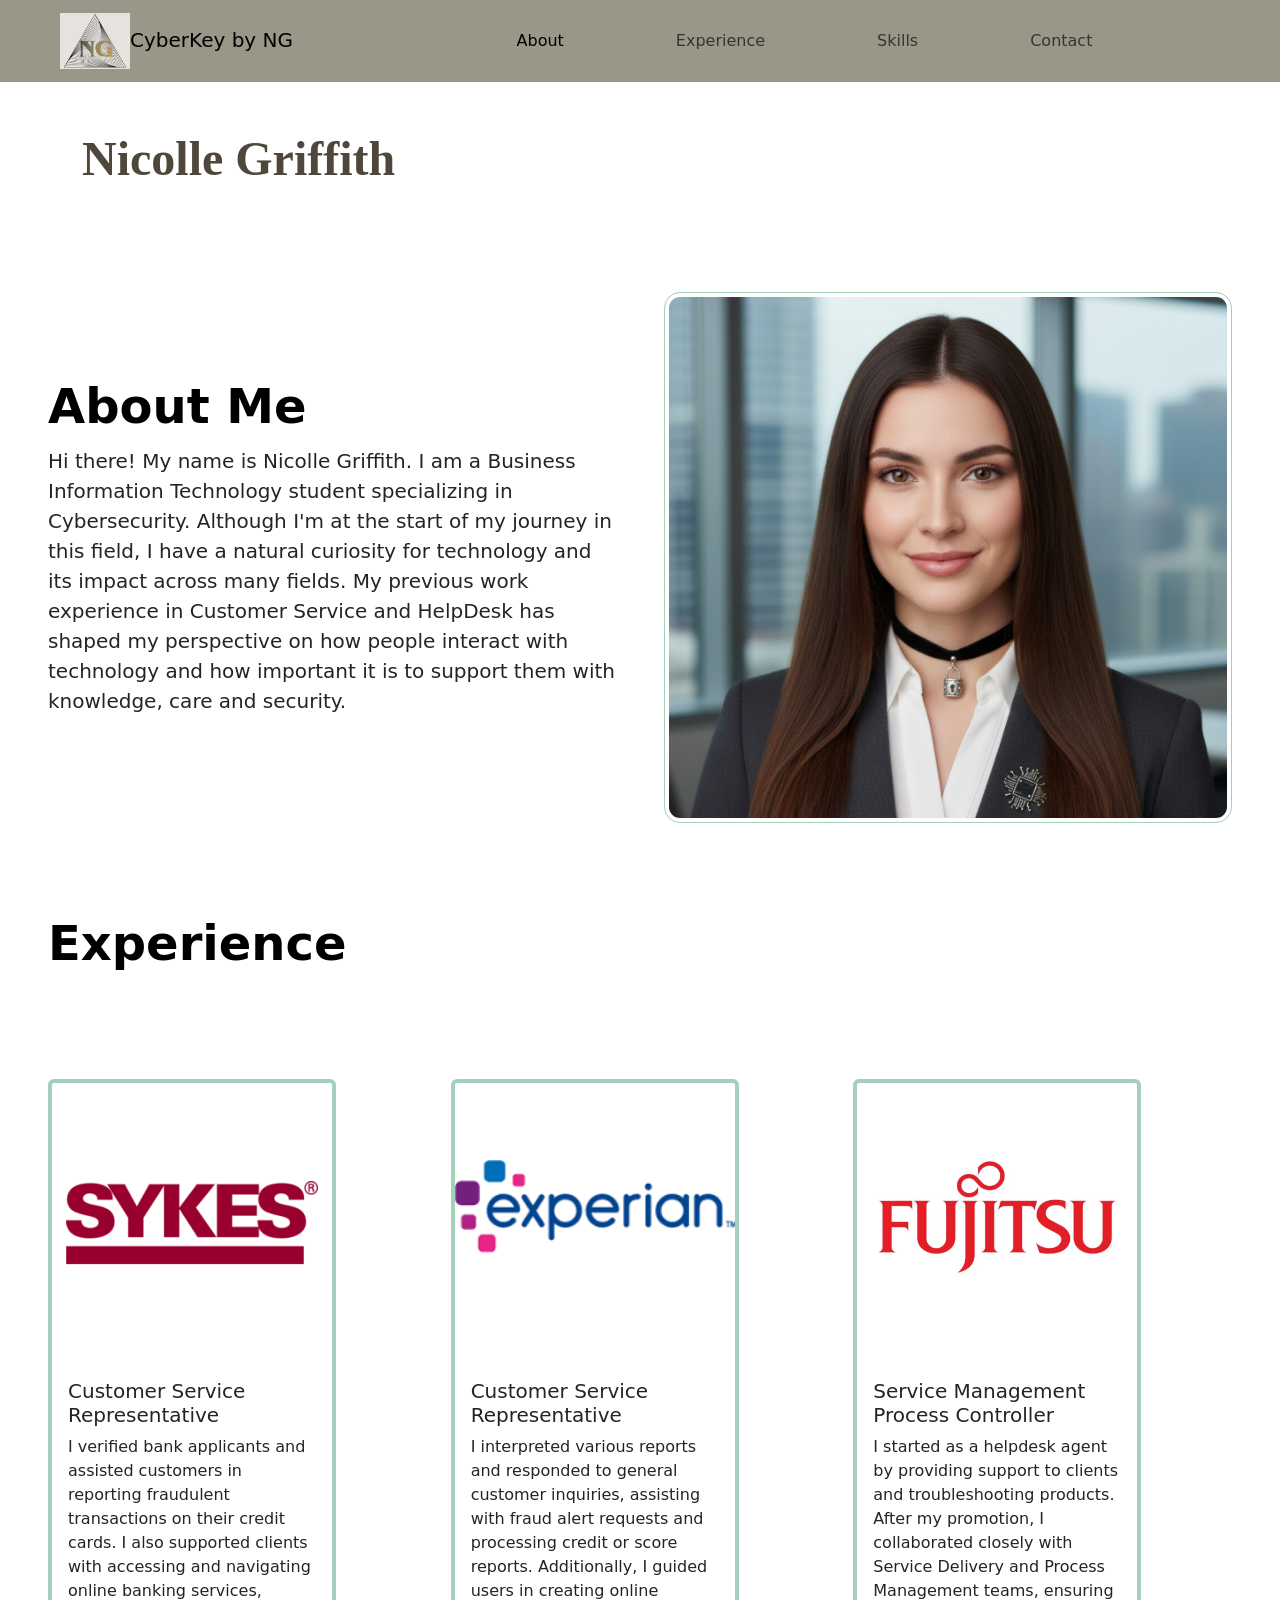
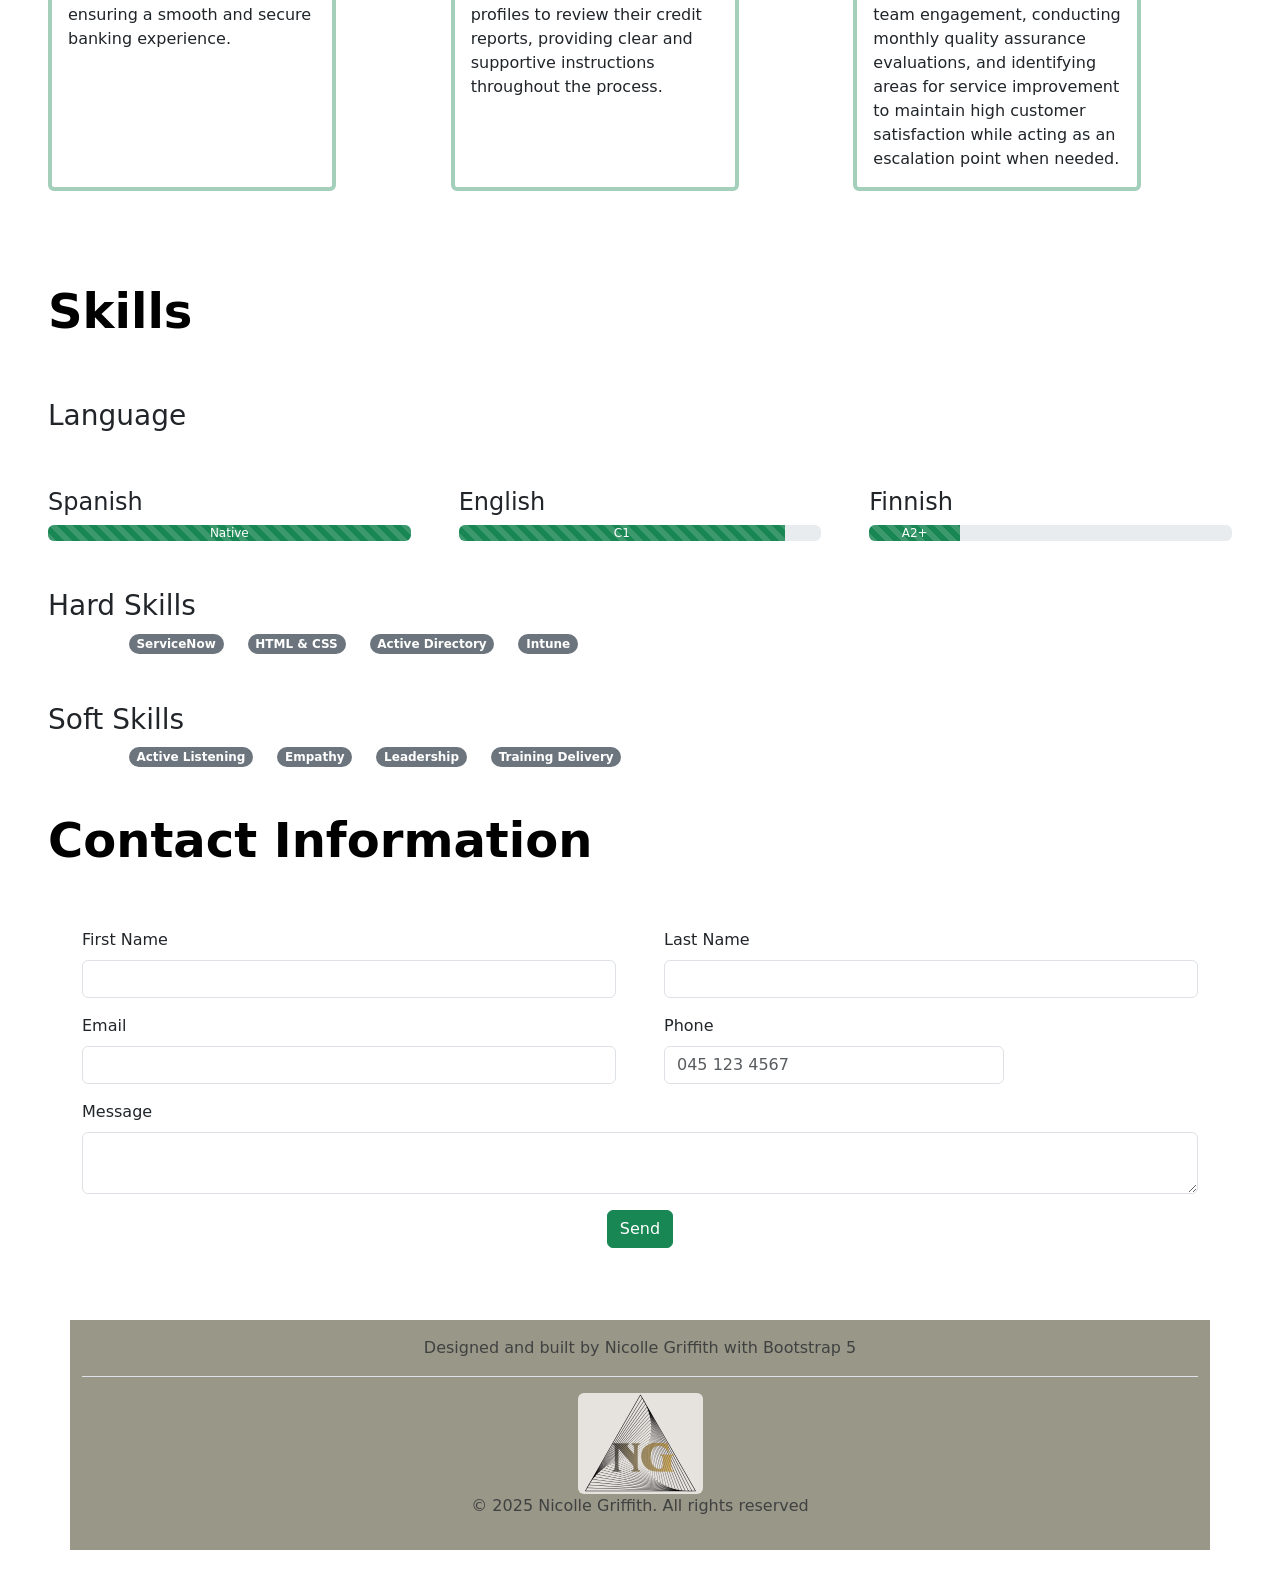
<file: Bootstrap_Assignment/index.html>
<!DOCTYPE html>
<html lang="en">

<head>
    <meta charset="utf-8" />
    <meta name="viewport" content="width=device-width, initial-scale=1" />
    <title>Bootstrap demo</title>
    <!--Bootstrap CSS-->
    <link href="https://cdn.jsdelivr.net/npm/bootstrap@5.3.8/dist/css/bootstrap.min.css" rel="stylesheet"
        integrity="sha384-sRIl4kxILFvY47J16cr9ZwB07vP4J8+LH7qKQnuqkuIAvNWLzeN8tE5YBujZqJLB" crossorigin="anonymous" />
</head>

<body>

    <header>

        <!--NAV BAR: toggle option for responsive collapsing, navbar items are displayed if breakpoint is medium or larger-->
        <nav class="navbar navbar-expand-md" style="background-color: #999788;">
            <div class="container-fluid">
                <a class="navbar-brand mx-5" href="#contact"><img src="Images/NG logo.png" alt="Logo"
                        width="70">CyberKey by NG</a>
                <button class="navbar-toggler" type="button" data-bs-toggle="collapse"
                    data-bs-target="#navbarSupportedContent" aria-controls="navbarSupportedContent"
                    aria-expanded="false" aria-label="Toggle navigation">
                    <span class="navbar-toggler-icon"></span>
                </button>
                <!--Center navbar items-->
                <div class="collapse navbar-collapse justify-content-center" id="navbarSupportedContent">
                    <ul class="navbar-nav">
                        <li class="nav-item">
                            <!--Horizontal margin increases when breakpoint does-->
                            <a class="nav-link mx-md-1 mx-lg-3 mx-xl-5 active" aria-current="page"
                                href="#about-me">About</a>
                        </li>
                        <li class="nav-item">
                            <a class="nav-link mx-md-1 mx-lg-3 mx-xl-5" href="#experience">Experience</a>
                        </li>
                        <li class="nav-item">
                            <a class="nav-link mx-md-1 mx-lg-3 mx-xl-5" href="#skills">Skills</a>
                        </li>
                        <li class="nav-item">
                            <a class="nav-link mx-md-1 mx-lg-3 mx-xl-5" href="#contact">Contact</a>
                        </li>
                    </ul>
                </div>
            </div>
        </nav>

        <!--WEBSITE TITLE: in container to change at breakpoints, modified title size, vertical padding -->
        <div class="container">
            <h1 class="display-5 py-5" style="font-family:Georgia; color:#4f473b; font-weight: bolder;">Nicolle Griffith
            </h1>
        </div>

    </header>


    <!--ABOUT: flex container with reverse order for larger screens, items centered, gutter between columns and rows-->
    <div class="row flex-lg-row-reverse align-items-center g-5 py-5 px-5 __web-inspector-hide-shortcut__">
        <!--Responsive layout with breakpoints-->
        <div class="col-10 col-sm-8 col-lg-6 rounded-2">
            <img src="Images/AI Picture.png"
                class="d-block mx-lg-auto img-fluid rounded-4 img-thumbnail border border-success-subtle"
                alt="AI generated picture">
        </div>

        <div class="col-lg-6 rounded-2"> <!--Take half of the screen on lg breakpoint or larger-->
            <h1 class="display-5 fw-bold text-body-emphasis lh-1 mb-3" id="about-me">About Me</h1>
            <!--Bootstrap typography, line height, bottom margin-->
            <p class="lead">Hi there! My name is Nicolle Griffith. I am a Business Information Technology student
                specializing in Cybersecurity. Although I'm at the start of my journey in this field, I have a natural
                curiosity for technology and its impact across many fields. My previous work experience in Customer
                Service and HelpDesk has shaped my perspective on how people interact with technology and how important
                it is to support them with knowledge, care and security. </p>
        </div>
    </div>

    <!--EXPERIENCE: -->
    <h1 class="display-5 fw-bold text-body-emphasis lh-1 mb-3 px-5 py-5" id="experience">Experience</h1>
    <!--Grid system with breakpoints for medium and large screens-->
    <div class="row row-cols-1 row-cols-md-2 row-cols-lg-3 px-5 py-5 ">
        <div class="col">
            <!-- 3 cards with equal height-->
            <div class="card h-100 border border-4 border border-success-subtle" style="width: 18rem;">
                <img src="Images/Sykes.png" class="card-img-top" alt="Sykes logo" width="50">
                <div class="card-body">
                    <h5 class="card-title">
                        Customer Service Representative</h5>
                    <p class="card-text">I verified bank applicants and assisted customers in reporting fraudulent
                        transactions on their credit cards. I also supported clients with accessing and navigating
                        online banking services, ensuring a smooth and secure banking experience.</p>
                </div>
            </div>
        </div>
        <div class="col">
            <div class="card h-100 border border-4 border border-success-subtle" style="width: 18rem;">
                <img src="Images/Experian.png" class="card-img-top" alt="Experian logo">
                <div class="card-body">
                    <h5 class="card-title">
                        Customer Service Representative</h5>
                    <p class="card-text">I interpreted various reports and responded to general customer inquiries,
                        assisting with fraud alert requests and processing credit or score reports. Additionally, I
                        guided users in creating online profiles to review their credit reports, providing clear and
                        supportive instructions throughout the process.</p>
                </div>
            </div>
        </div>
        <div class="col">
            <div class="card h-100 border border-4 border border-success-subtle" style="width: 18rem;">
                <img src="Images/Fujitsu..jpg" class="card-img-top" alt="Fujitsu logo">
                <div class="card-body">
                    <h5 class="card-title">Service Management Process Controller</h5>
                    <p class="card-text">I started as a helpdesk agent by providing support to clients and
                        troubleshooting products. After my promotion, I collaborated closely with Service Delivery and
                        Process Management teams, ensuring team engagement, conducting monthly quality assurance
                        evaluations, and identifying areas for service improvement to maintain high customer
                        satisfaction while acting as an escalation point when needed.</p>
                </div>
            </div>
        </div>

    </div>

    <!--Skills-->
    <h1 class="display-5 fw-bold text-body-emphasis lh-1 mb-3 px-5 py-5" id="skills">Skills</h1>
    <h3 class="px-5">Language</h3>
    <!--Grid system: 3 columns in a row, responsive with breakpoints for medium screens-->
    <div class="row align-items-center g-5 py-5 px-5">
        <div class="col-md-4">
            <h4>Spanish</h4>
            <div class="progress" role="progressbar" aria-label="Spanish level native" aria-valuenow="100"
                aria-valuemin="0" aria-valuemax="100">
                <div class="progress-bar text-bg-success progress-bar-striped progress-bar-animated"
                    style="width: 100%">Native</div>
            </div>
        </div>

        <div class="col-md-4">
            <h4>English</h4>
            <div class="progress" role="progressbar" aria-label="English level C1" aria-valuenow="90" aria-valuemin="0"
                aria-valuemax="100">
                <div class="progress-bar text-bg-success progress-bar-striped progress-bar-animated" style="width: 90%">
                    C1</div>
            </div>
        </div>

        <div class="col-md-4">
            <h4>Finnish</h4>
            <div class="progress" role="progressbar" aria-label="Finnish level A2+" aria-valuenow="25" aria-valuemin="0"
                aria-valuemax="100">
                <div class="progress-bar text-bg-success progress-bar-striped progress-bar-animated" style="width: 25%">
                    A2+</div>
            </div>
        </div>


    </div>

    <h3 class="px-5">Hard Skills</h3>
    <!--Fluid container with auto columns to change size based on content length, offset to not start at the edge-->
    <div class="container-fluid">
        <div class="row offset-1">
            <div class="col-auto">
                <span class="badge rounded-pill text-bg-secondary">ServiceNow</span>
            </div>

            <div class="col-auto">
                <span class="badge rounded-pill text-bg-secondary">HTML & CSS</span>
            </div>

            <div class="col-auto">
                <span class="badge rounded-pill text-bg-secondary">Active Directory</span>
            </div>

            <div class="col-auto">
                <span class="badge rounded-pill text-bg-secondary">Intune</span>
            </div>
        </div>
    </div>


    <h3 class="px-5 pt-5">Soft Skills</h3>
    <!--Fluid container with auto columns to change size based on content length, offset to not start at the edge-->
    <div class="container-fluid">
        <div class="row offset-1">
            <div class="col-auto">
                <span class="badge rounded-pill text-bg-secondary">Active Listening</span>
            </div>

            <div class="col-auto">
                <span class="badge rounded-pill text-bg-secondary">Empathy</span>
            </div>

            <div class="col-auto">
                <span class="badge rounded-pill text-bg-secondary">Leadership</span>
            </div>

            <div class="col-auto">
                <span class="badge rounded-pill text-bg-secondary">Training Delivery</span>
            </div>
        </div>
    </div>


    <!--Contact-->

    <h1 class="display-5 fw-bold text-body-emphasis lh-1 mb-3 px-5 py-5" id="contact">Contact Information</h1>
    <!--Container with form in rows / form control for consistent input appearance / full width on small screens-->
    <div class="container pb-5">
        <form class="row gx-5 gy-3">
            <div class="col-md-6">
                <label for="first-name" class="form-label">First Name</label>
                <input type="text" class="form-control" id="first-name" required>
            </div>

            <div class="col-md-6">
                <label for="last-name" class="form-label">Last Name</label>
                <input type="text" class="form-control" id="last-name" required>
            </div>

            <div class="col-md-6">
                <label for="email" class="form-label">Email</label>
                <input type="email" class="form-control" id="email" required>
            </div>

            <div class="col-md-4">
                <label for="phone-number" class="form-label">Phone</label>
                <input type="number" class="form-control" id="phone-number" placeholder="045 123 4567">
            </div>

            <div class="col-md-12">
                <label for="message" class="form-label">Message</label>
                <textarea class="form-control " id="message" row="10" required></textarea>
            </div>

            <!--Button centered for all breakpoints, button style-->
            <div class="d-flex justify-content-center">
                <button type="submit" class="btn btn-success">Send</button>
            </div>

        </form>
    </div>

    <div class="container" style="background-color: #999788;">
        <footer class="py-3 my-4">
            <p class="text-body-secondary text-center justify-content-center border-bottom pb-3 mb-3">
                Designed and built by Nicolle Griffith with Bootstrap 5
            </p>
            <!--image with rounded edges and centered-->
            <img src="Images/NG logo.png" width="125" alt="Logo" class="rounded mx-auto d-block">
            <p class="text-center text-body-secondary">© 2025 Nicolle Griffith. All rights reserved</p>
        </footer>
    </div>

    <!--Bootstrap JS-->
    <script src="https://cdn.jsdelivr.net/npm/bootstrap@5.3.8/dist/js/bootstrap.bundle.min.js"
        integrity="sha384-FKyoEForCGlyvwx9Hj09JcYn3nv7wiPVlz7YYwJrWVcXK/BmnVDxM+D2scQbITxI"
        crossorigin="anonymous"></script>


</body>

</html>
</file>
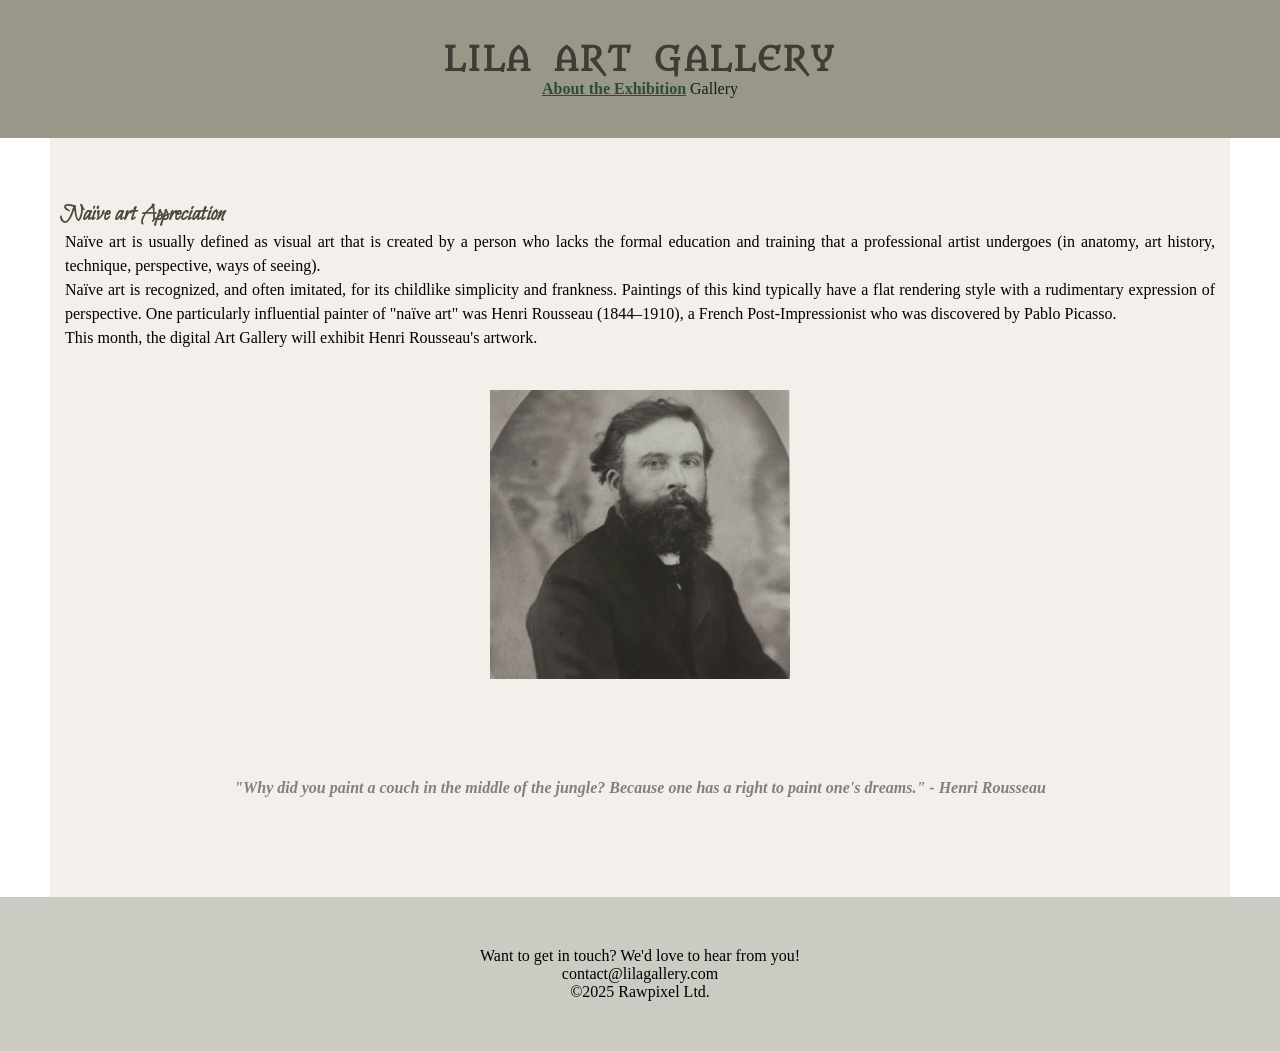
<file: CSS_Assignment_2/index.html>
<!DOCTYPE html>
<html lang="en">
  <head>
    <meta charset="UTF-8" />
    <meta name="viewport" content="width=device-width, initial-scale=1.0">
    <title>Home</title>
    <link href="style.css" rel="stylesheet" />

    <!--Google Fonts-->
    <link rel="preconnect" href="https://fonts.googleapis.com" />
    <link rel="preconnect" href="https://fonts.gstatic.com" crossorigin />
    <link
      href="https://fonts.googleapis.com/css2?family=Bilbo+Swash+Caps&family=Metamorphous&family=Pinyon+Script&family=Space+Mono:ital,wght@0,400;0,700;1,400;1,700&display=swap"
      rel="stylesheet"
    />
  </head>

  <body>
    <header>
      <h1>Lila Art Gallery</h1>
      <nav class="navbar">
        <ul>
          <li>
            <a href="index.html" aria-current="page">About the Exhibition</a>
          </li>
          <li><a href="gallery.html">Gallery</a></li>
        </ul>
      </nav>
    </header>

    <main>
      <section>
        <h2>Naïve art Appreciation</h2>
        <p>
          Naïve art is usually defined as visual art that is created by a person
          who lacks the formal education and training that a professional artist
          undergoes (in anatomy, art history, technique, perspective, ways of
          seeing). <br />

          Naïve art is recognized, and often imitated, for its childlike
          simplicity and frankness. Paintings of this kind typically have a flat
          rendering style with a rudimentary expression of perspective. One
          particularly influential painter of "naïve art" was Henri Rousseau
          (1844–1910), a French Post-Impressionist who was discovered by Pablo
          Picasso. <br />

          This month, the digital Art Gallery will exhibit Henri Rousseau's
          artwork. <br />
        </p>

        <img
          src="images/portrait-of-henri-rousseau.png"
          alt="Portrait of Henri Rousseau"
        />
      </section>

      <aside>
        <blockquote>
          "Why did you paint a couch in the middle of the jungle? Because one
          has a right to paint one's dreams." - Henri Rousseau
        </blockquote>
      </aside>
    </main>

    <footer>
      <p>
        Want to get in touch? We'd love to hear from you! <br />
        contact@lilagallery.com <br />
        ©2025 Rawpixel Ltd.
      </p>
    </footer>
  </body>
</html>
</file>
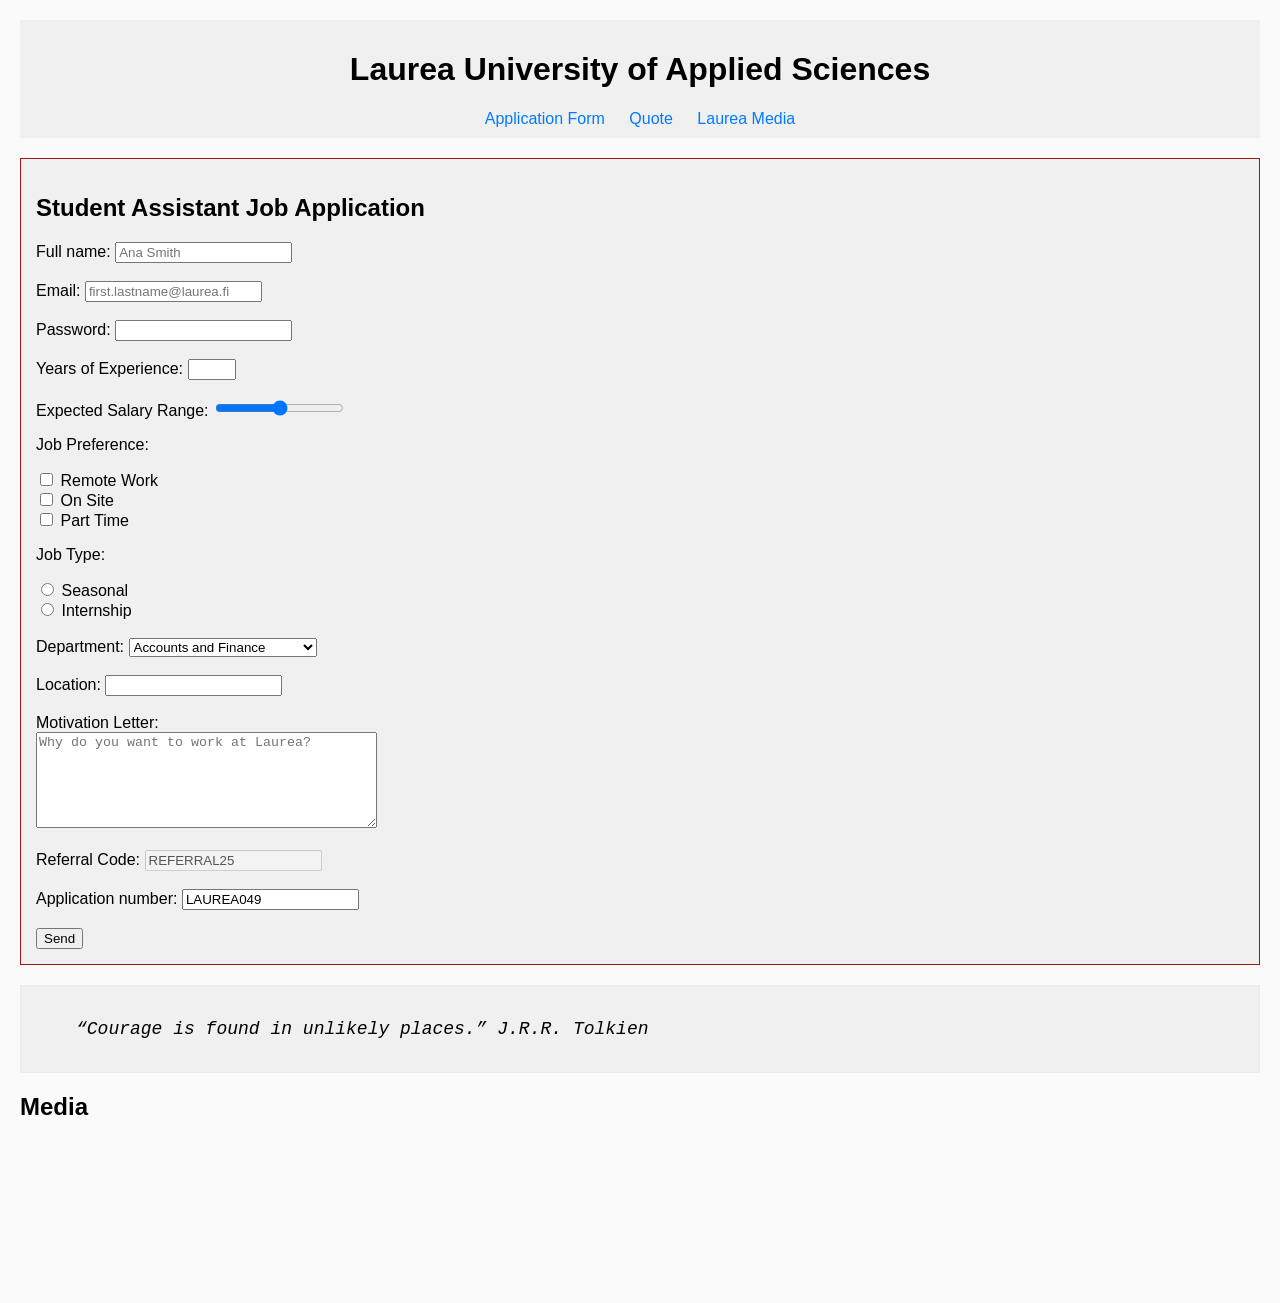
<file: HTML_Assignment_2/index.html>
<!DOCTYPE html>
<html lang="en">
  <head>
    <meta charset="UTF-8" />
    <title>Laurea University - Job Application</title>

    <style>
      body {
        font-family: Arial, sans-serif;
        margin: 20px;
        background-color: #fafafa;
      }
      header,
      footer {
        background-color: #f0f0f0;
        padding: 10px;
        text-align: center;
      }
      nav a {
        margin: 0 10px;
        color: #007bff;
        text-decoration: none;
      }
      section {
        margin-top: 20px;
      }
      .form-section {
        background-color: #f0f0f0;
        padding: 15px;
        border: 1px solid #9e1818;
      }
      .quote-section {
        font-size: large;
        font-style: oblique;
        font-family: "Courier New", Courier, monospace;
        background-color: #f0f0f0;
        padding: 15px;
        border: 1px solid #f0e9e9;
      }
    </style>
  </head>

  <body>
    <!--HEADER SECTION STARTS-->
    <header id="header">
      <h1>Laurea University of Applied Sciences</h1>
      <nav>
        <a href="#application">Application Form</a>
        <a href="#quote">Quote</a>
        <a href="#media">Laurea Media</a>
      </nav>
    </header>
    <!--HEADER SECTION ENDS-->

    <main>
      <section id="application" class="form-section">
        <article>
          <h2>Student Assistant Job Application</h2>

          <!--FORM STARTS-->
          <form
            action="/submit"
            method="POST"
            autocomplete="on"
            aria-label="Fill in the student job application"
          >
            <!--TEXT INPUTS-->
            <label for="name">Full name:</label>
            <input
              type="text"
              name="name"
              id="name"
              pattern="[A-Za-z]+\s{1,1}[A-Za-z]*"
              required
              placeholder="Ana Smith"
            />

            <br />
            <br />

            <label for="email">Email:</label>
            <input
              type="email"
              name="email"
              id="email"
              required
              placeholder="first.lastname@laurea.fi"
            />

            <br />
            <br />

            <!--PASSWORD FIELD-->
            <label for="user-password">Password:</label>
            <input
              type="password"
              name="user-password"
              id="user-password"
              required
            />

            <br />
            <br />

            <!--NUMBER INPUT-->
            <label for="experience">Years of Experience:</label>
            <input
              type="number"
              name="years of experience"
              id="experience"
              min="0"
              max="50"
            />

            <br />
            <br />

            <!--RANGE SLIDER-->
            <label for="salary">Expected Salary Range:</label>
            <input
              type="range"
              name="expected salary range"
              id="salary"
              min="0"
              max="3"
              step="0.5"
            />

            <!--CHECKBOXES-->
            <p>Job Preference:</p>
            <input
              type="checkbox"
              id="remote"
              name="job-preference"
              value="remote"
            />
            <label for="remote">Remote Work</label>

            <br />
            <input
              type="checkbox"
              id="on-site"
              name="job-preference"
              value="on-site"
            />
            <label for="on-site">On Site</label>

            <br />
            <input
              type="checkbox"
              id="part-time"
              name="job-preference"
              value="part-time"
            />
            <label for="part-time">Part Time</label>

            <!--RADIO BUTTONS-->
            <p>Job Type:</p>
            <input
              type="radio"
              id="seasonal"
              name="job-type"
              value="seasonal"
            />
            <label for="seasonal">Seasonal</label>

            <br />

            <input
              type="radio"
              id="internship"
              name="job-type"
              value="internship"
            />
            <label for="internship">Internship</label>

            <br />
            <br />

            <!--DROPDOWN MENU-->
            <label for="department">Department:</label>
            <select id="department" name="department">
              <option value="accounts and finance">Accounts and Finance</option>
              <option value="helpdesk">Helpdesk</option>
              <option value="human resources">Human Resources</option>
              <option value="infrastructure and security">
                Infrastructure and Security
              </option>
              <option value="project management">Project Management</option>
              <option value="research and development">
                Research and Development
              </option>
              <option value="sales and marketing">Sales and Marketing</option>
              <option value="software development">Software Development</option>
            </select>

            <br />
            <br />

            <!--DATALIST MENU-->
            <label for="location">Location:</label>
            <input type="text" list="locations" id="location" name="location" />

            <datalist id="locations">
              <option value="Espoo"></option>
              <option value="Helsinki"></option>
              <option value="Oulu"></option>
              <option value="Tampere"></option>
              <option value="Turku"></option>
            </datalist>

            <br />
            <br />

            <!--TEXT AREA-->
            <label for="motivation">Motivation Letter:</label>
            <br />
            <textarea
              id="motivation"
              name="motivation-letter"
              rows="6"
              cols="40"
              minlength="10"
              maxlength="250"
              placeholder="Why do you want to work at Laurea?"
            ></textarea>

            <br />
            <br />

            <!--DISABLED AND READ ONLY-->
            <label for="referral">Referral Code:</label>
            <input
              type="text"
              name="referral code"
              id="referral"
              value="REFERRAL25"
              disabled
            />

            <br />
            <br />

            <label for="application-number">Application number:</label>
            <input
              type="text"
              name="application number"
              id="application-number"
              value="LAUREA049"
              readonly
            />

            <br />
            <br />
            <input type="submit" value="Send" />
          </form>
          <!--FORM ENDS-->
        </article>
      </section>

      <section id="quote" class="quote-section">
        <blockquote>
          “Courage is found in unlikely places.” J.R.R. Tolkien
        </blockquote>
      </section>

      <section id="media"></section>
      <h2>Media</h2>
      <embed
        src="https://www.laurea.fi/globalassets/logot/laurea/laurea-vaakalogo_rgb.png"
        width="300"
      />
    </main>

    <footer>
      <p>Laurea University of Applied Sciences. All rights reserved.</p>
      <br />

      <a href="https://www.laurea.fi/en/contact-information/" target="blank"
        >Contact Us
      </a>

      <br />

      <a href="https://www.laurea.fi/en/laurea/campuses/" target="blank"
        >Campuses
      </a>
    </footer>
  </body>
</html>
</file>
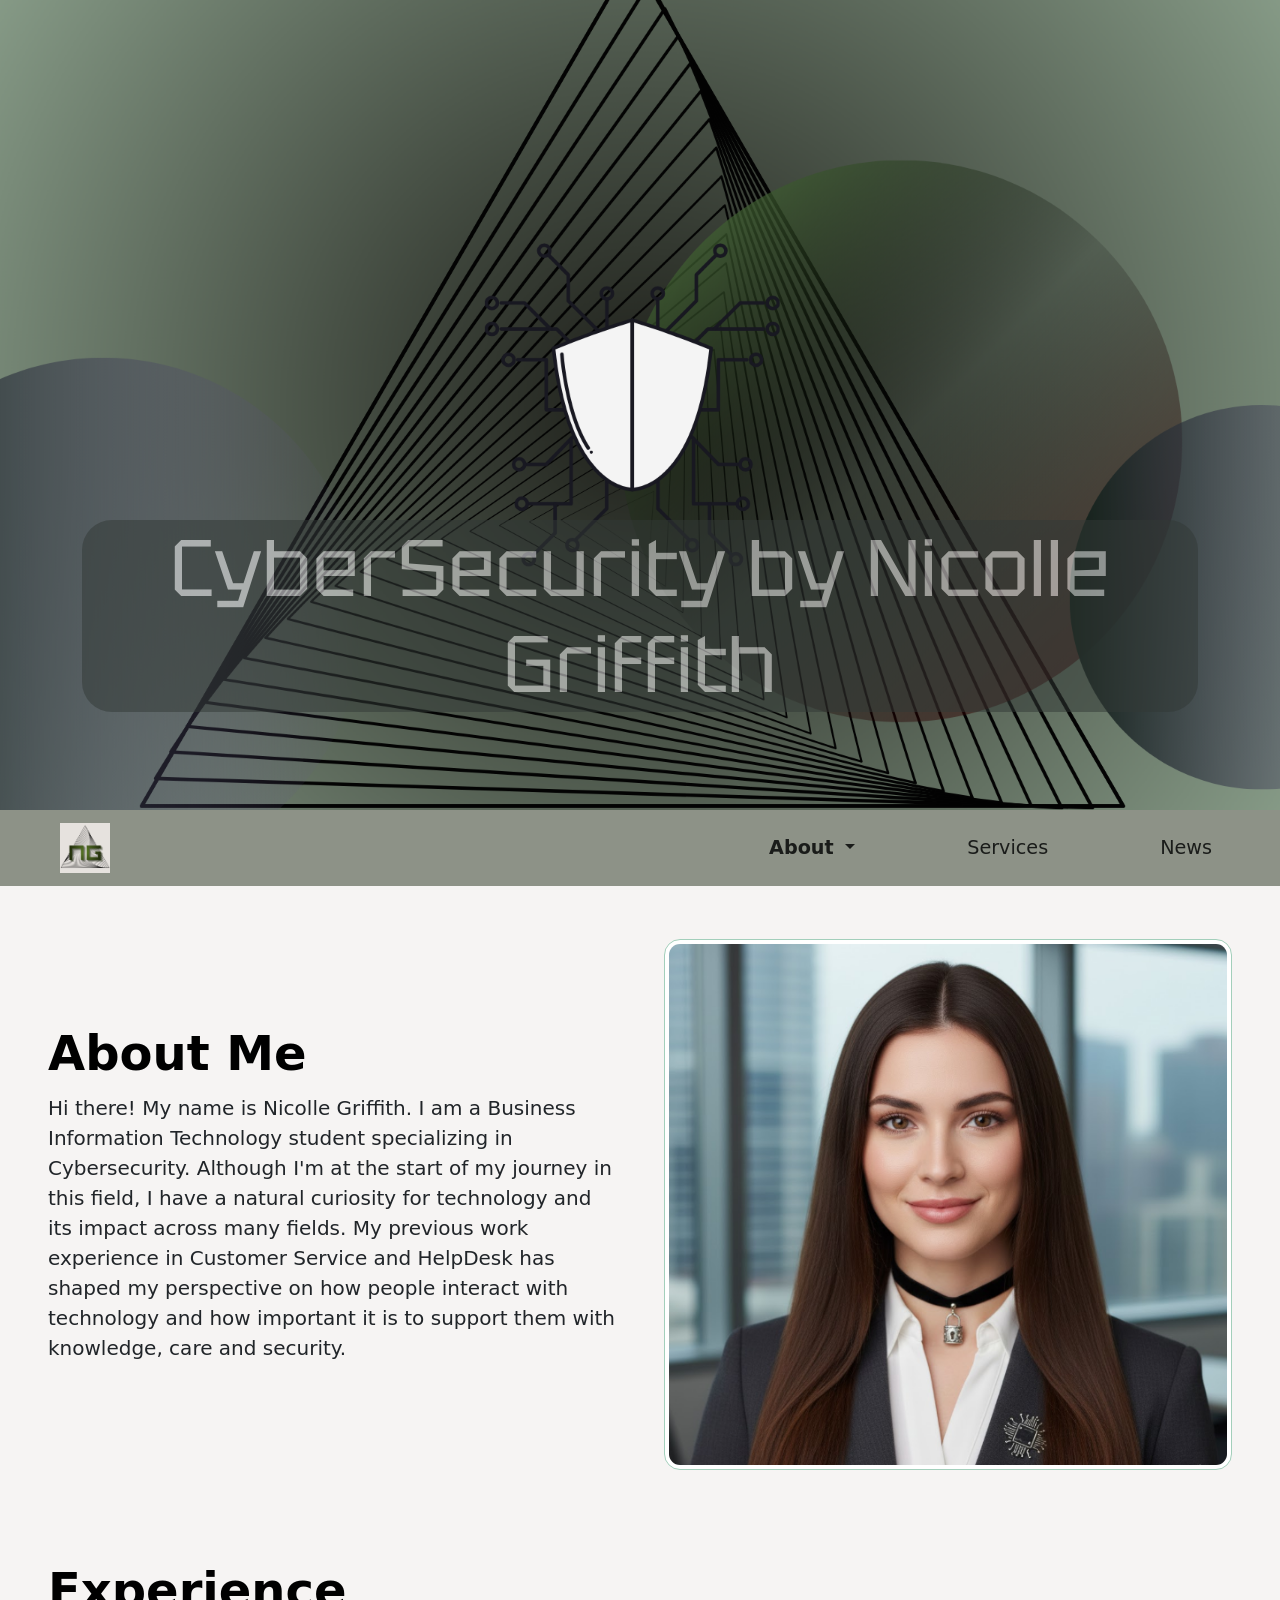
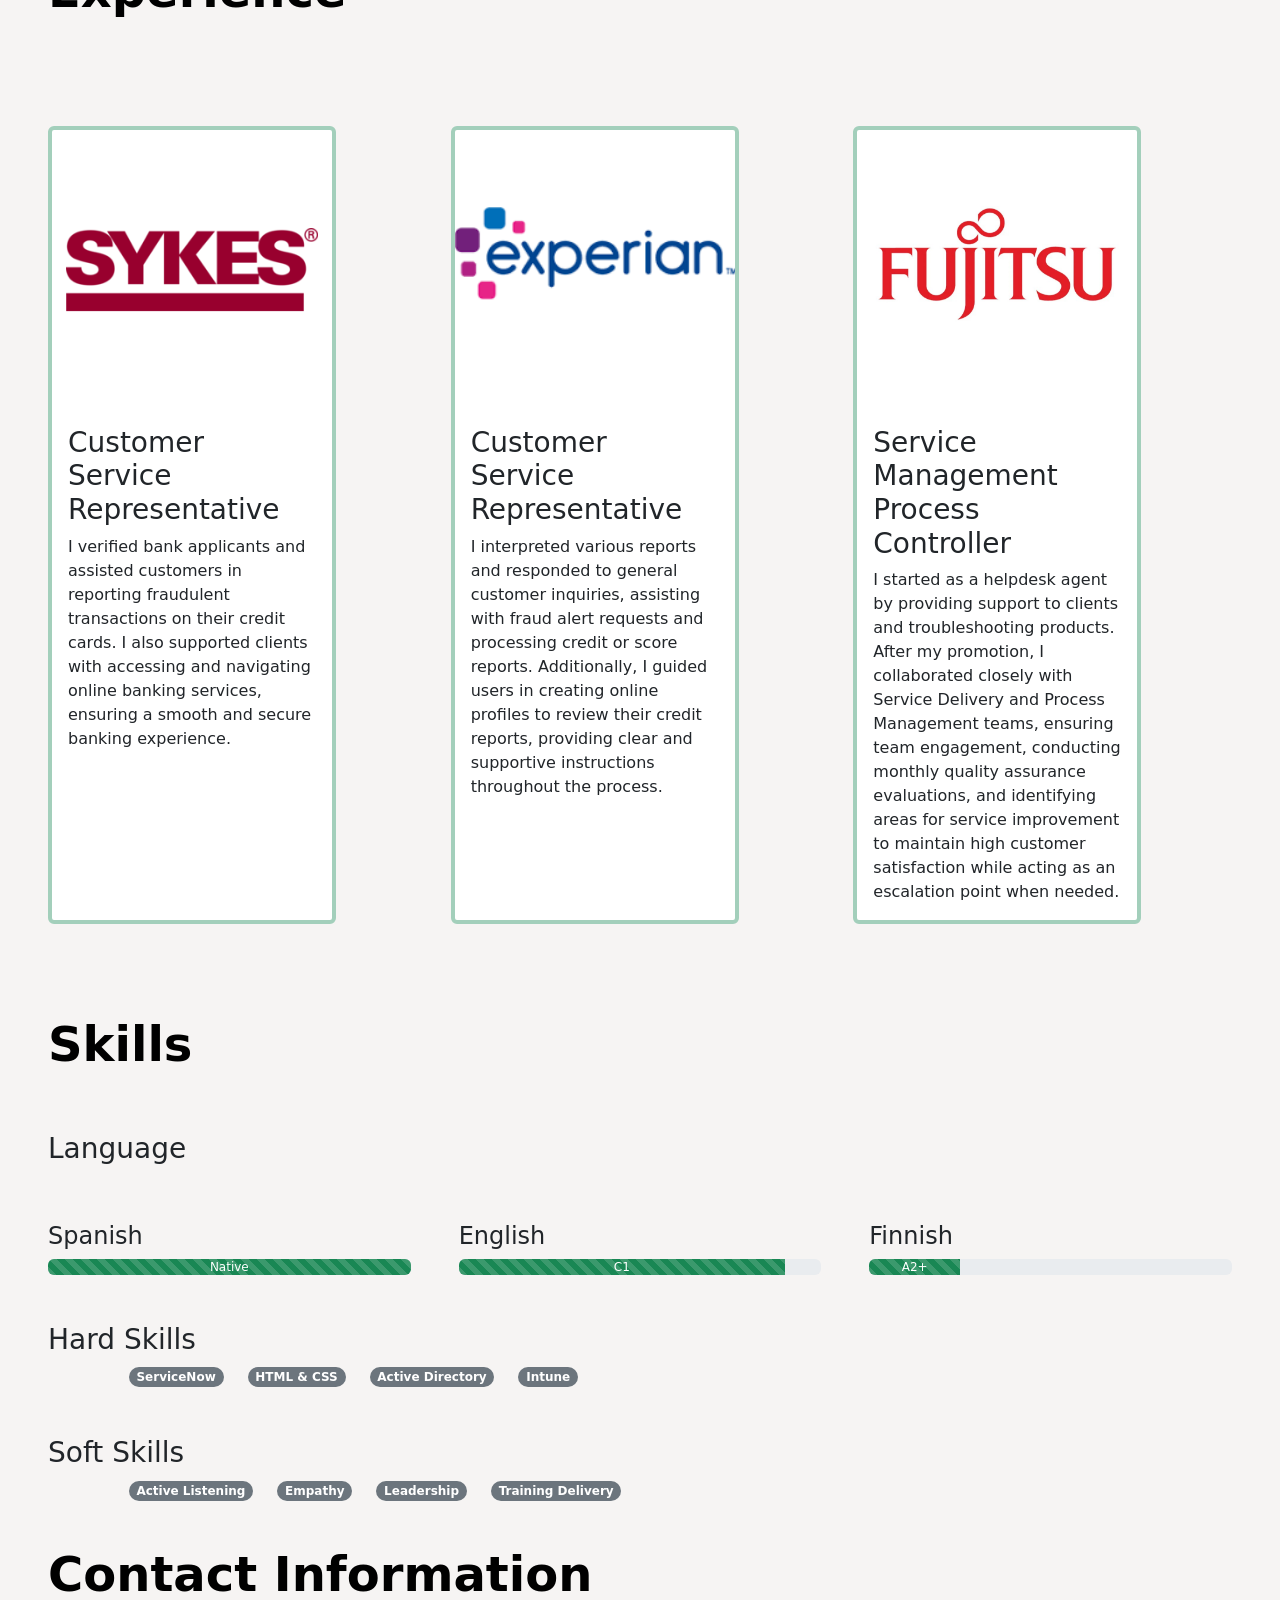
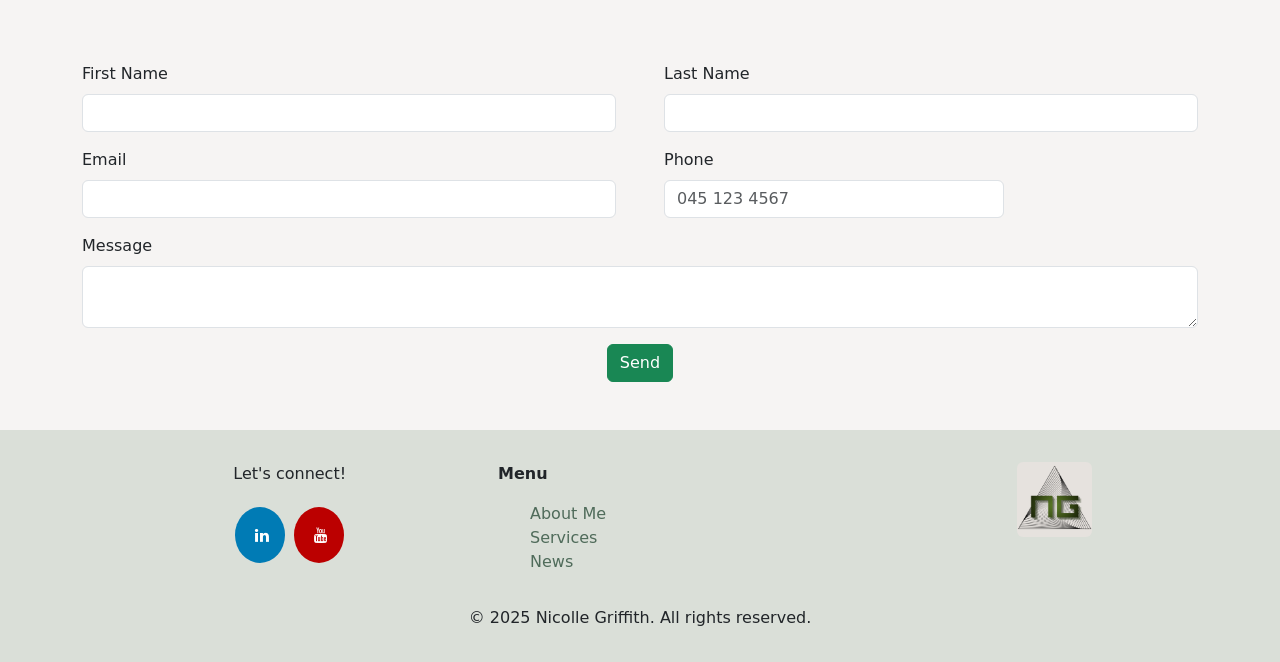
<file: WSD_Final_Project/index.html>
<!DOCTYPE html>
<html lang="en">

<head>
    <meta charset="utf-8" />
    <meta name="viewport" content="width=device-width, initial-scale=1" />
    <meta name="description" content="Professional portfolio with about me, experience, skills and contact sections.">
    <meta name="author" content="Nicolle Griffith">

    <title>Nicolle Griffith Portfolio</title>
    <link href="style.css" rel="stylesheet" />
    <!--Customized favicon-->
    <link rel="icon" href="favicon/favicon.ico" />
    <!--Google Fonts-->
    <link rel="preconnect" href="https://fonts.googleapis.com">
    <link rel="preconnect" href="https://fonts.gstatic.com" crossorigin>
    <link href="https://fonts.googleapis.com/css2?family=Sixtyfour&display=swap" rel="stylesheet">
    <link
        href="https://fonts.googleapis.com/css2?family=Doto:wght@100..900&family=Jersey+10+Charted&family=Jersey+25+Charted&family=Sixtyfour&family=Tektur:wght@400..900&family=Workbench&display=swap"
        rel="stylesheet">


    <!--Bootstrap CSS-->
    <link href="https://cdn.jsdelivr.net/npm/bootstrap@5.3.8/dist/css/bootstrap.min.css" rel="stylesheet"
        integrity="sha384-sRIl4kxILFvY47J16cr9ZwB07vP4J8+LH7qKQnuqkuIAvNWLzeN8tE5YBujZqJLB" crossorigin="anonymous" />

    <!-- Icon library -->
    <link rel="stylesheet" href="https://cdnjs.cloudflare.com/ajax/libs/font-awesome/4.7.0/css/font-awesome.min.css" />
</head>

<body>
    <!--WEBSITE TITLE: align vertically, 10% of viewport height from bottom-->
    <header class="title-section d-flex justify-content-center align-items-end"
        style="min-height: 90 vh; padding-bottom: 10vh;">
        <div class="container text-center">
            <h1 class="display-1">CyberSecurity by Nicolle Griffith</h1>
        </div>
    </header>

    <!--NAV BAR: toggle option for responsive collapsing, navbar items are displayed if breakpoint is medium or larger-->
    <nav class="navbar navbar-expand-md sticky-top">
        <div class="container-fluid">
            <a class="navbar-brand mx-5" href="#contact"><img src="Images/ng-icon.png" alt="Logo" class="img-fluid"
                    style="width: 50px;" /></a>
            <button class="navbar-toggler" type="button" data-bs-toggle="collapse"
                data-bs-target="#navbarSupportedContent" aria-controls="navbarSupportedContent" aria-expanded="false"
                aria-label="Toggle navigation">
                <span class="navbar-toggler-icon"></span>
            </button>
            <!--Center navbar items-->
            <div class="collapse navbar-collapse justify-content-end" id="navbarSupportedContent">
                <ul class="navbar-nav">
                    <li class="nav-item">
                        <!--Horizontal margin increases when breakpoint does-->
                    </li>

                    <li class="nav-item dropdown">
                        <a class="nav-link dropdown-toggle mx-md-1 mx-lg-3 mx-xl-5" href="index.html" role="button"
                            data-bs-toggle="dropdown" aria-expanded="false" aria-current="page">
                            About
                        </a>
                        <ul class="dropdown-menu">
                            <li><a class="dropdown-item" href="#about-me">About me</a></li>
                            <li>
                                <a class="dropdown-item" href="#experience">Experience</a>
                            </li>
                            <li>
                                <hr class="dropdown-divider" />
                            </li>
                            <li><a class="dropdown-item" href="#skills">Skills</a></li>
                            <li><a class="dropdown-item" href="#contact">Contact</a></li>
                        </ul>
                    </li>

                    <li class="nav-item">
                        <a class="nav-link mx-md-1 mx-lg-3 mx-xl-5" href="services.html">Services</a>
                    </li>
                    <li class="nav-item">
                        <a class="nav-link mx-md-1 mx-lg-3 mx-xl-5" href="blog.html">News</a>
                    </li>
                </ul>
            </div>
        </div>
    </nav>

    <main>
        <!--ABOUT SECTION: flex container with reverse order for larger screens, items centered, gutter between columns and rows-->
        <div class="row flex-lg-row-reverse align-items-center g-5 py-5 px-5 __web-inspector-hide-shortcut__">
            <!--Responsive layout with breakpoints-->
            <div class="col-10 col-sm-8 col-lg-6 rounded-2">
                <img src="Images/AI Picture.png"
                    class="d-block mx-lg-auto img-fluid rounded-4 img-thumbnail border border-success-subtle"
                    alt="AI generated picture" />
            </div>

            <div class="col-lg-6 rounded-2">
                <!--Take half of the screen on lg breakpoint or larger-->
                <h2 class="display-5 fw-bold text-body-emphasis lh-1 mb-3" id="about-me">
                    About Me
                </h2>
                <!--Bootstrap typography, line height, bottom margin-->
                <p class="lead">
                    Hi there! My name is Nicolle Griffith. I am a Business Information
                    Technology student specializing in Cybersecurity. Although I'm at
                    the start of my journey in this field, I have a natural curiosity
                    for technology and its impact across many fields. My previous work
                    experience in Customer Service and HelpDesk has shaped my
                    perspective on how people interact with technology and how important
                    it is to support them with knowledge, care and security.
                </p>
            </div>
        </div>

        <!--EXPERIENCE SECTION-->
        <h2 class="display-5 fw-bold text-body-emphasis lh-1 mb-3 px-5 py-5" id="experience">
            Experience
        </h2>
        <!--Grid system with breakpoints for medium and large screens-->
        <div class="row row-cols-1 row-cols-md-2 row-cols-lg-3 px-5 py-5">
            <div class="col">
                <!-- 3 cards with equal height-->
                <div class="card h-100 border border-4 border border-success-subtle" style="width: 18rem">
                    <img src="Images/Sykes.png" class="card-img-top img-fluid" alt="Sykes logo" style="width: auto;" />
                    <div class="card-body">
                        <h3 class="card-title">Customer Service Representative</h3>
                        <p class="card-text">
                            I verified bank applicants and assisted customers in reporting
                            fraudulent transactions on their credit cards. I also supported
                            clients with accessing and navigating online banking services,
                            ensuring a smooth and secure banking experience.
                        </p>
                    </div>
                </div>
            </div>
            <div class="col">
                <div class="card h-100 border border-4 border border-success-subtle" style="width: 18rem">
                    <img src="Images/Experian.png" class="card-img-top img-fluid" alt="Experian logo"
                        style="width: auto;" />
                    <div class="card-body">
                        <h3 class="card-title">Customer Service Representative</h3>
                        <p class="card-text">
                            I interpreted various reports and responded to general customer
                            inquiries, assisting with fraud alert requests and processing
                            credit or score reports. Additionally, I guided users in
                            creating online profiles to review their credit reports,
                            providing clear and supportive instructions throughout the
                            process.
                        </p>
                    </div>
                </div>
            </div>
            <div class="col">
                <div class="card h-100 border border-4 border border-success-subtle" style="width: 18rem">
                    <img src="Images/Fujitsu..jpg" class="card-img-top img-fluid" alt="Fujitsu logo"
                        style="width: auto;" />
                    <div class="card-body">
                        <h3 class="card-title">Service Management Process Controller</h3>
                        <p class="card-text">
                            I started as a helpdesk agent by providing support to clients
                            and troubleshooting products. After my promotion, I collaborated
                            closely with Service Delivery and Process Management teams,
                            ensuring team engagement, conducting monthly quality assurance
                            evaluations, and identifying areas for service improvement to
                            maintain high customer satisfaction while acting as an
                            escalation point when needed.
                        </p>
                    </div>
                </div>
            </div>
        </div>

        <!--SKILLS SECTION-->
        <h2 class="display-5 fw-bold text-body-emphasis lh-1 mb-3 px-5 py-5" id="skills">
            Skills
        </h2>
        <h3 class="px-5">Language</h3>
        <!--Grid system: 3 columns in a row, responsive with breakpoints for medium screens-->
        <div class="row align-items-center g-5 py-5 px-5">
            <div class="col-md-4">
                <h4>Spanish</h4>
                <div class="progress" role="progressbar" aria-label="Spanish level native" aria-valuenow="100"
                    aria-valuemin="0" aria-valuemax="100">
                    <div class="progress-bar text-bg-success progress-bar-striped progress-bar-animated"
                        style="width: 100%">
                        Native
                    </div>
                </div>
            </div>

            <div class="col-md-4">
                <h4>English</h4>
                <div class="progress" role="progressbar" aria-label="English level C1" aria-valuenow="90"
                    aria-valuemin="0" aria-valuemax="100">
                    <div class="progress-bar text-bg-success progress-bar-striped progress-bar-animated"
                        style="width: 90%">
                        C1
                    </div>
                </div>
            </div>

            <div class="col-md-4">
                <h4>Finnish</h4>
                <div class="progress" role="progressbar" aria-label="Finnish level A2+" aria-valuenow="25"
                    aria-valuemin="0" aria-valuemax="100">
                    <div class="progress-bar text-bg-success progress-bar-striped progress-bar-animated"
                        style="width: 25%">
                        A2+
                    </div>
                </div>
            </div>
        </div>

        <h3 class="px-5">Hard Skills</h3>
        <!--Fluid container with auto columns to change size based on content length, offset to not start at the edge-->
        <div class="container-fluid">
            <div class="row offset-1">
                <div class="col-auto">
                    <span class="badge rounded-pill text-bg-secondary">ServiceNow</span>
                </div>

                <div class="col-auto">
                    <span class="badge rounded-pill text-bg-secondary">HTML & CSS</span>
                </div>

                <div class="col-auto">
                    <span class="badge rounded-pill text-bg-secondary">Active Directory</span>
                </div>

                <div class="col-auto">
                    <span class="badge rounded-pill text-bg-secondary">Intune</span>
                </div>
            </div>
        </div>

        <h3 class="px-5 pt-5">Soft Skills</h3>
        <!--Fluid container with auto columns to change size based on content length, offset to not start at the edge-->
        <div class="container-fluid">
            <div class="row offset-1">
                <div class="col-auto">
                    <span class="badge rounded-pill text-bg-secondary">Active Listening</span>
                </div>

                <div class="col-auto">
                    <span class="badge rounded-pill text-bg-secondary">Empathy</span>
                </div>

                <div class="col-auto">
                    <span class="badge rounded-pill text-bg-secondary">Leadership</span>
                </div>

                <div class="col-auto">
                    <span class="badge rounded-pill text-bg-secondary">Training Delivery</span>
                </div>
            </div>
        </div>

        <!--CONTACT SECTION-->

        <h2 class="display-5 fw-bold text-body-emphasis lh-1 mb-3 px-5 py-5" id="contact">
            Contact Information
        </h2>
        <!--Container with form in rows / form control for consistent input appearance / full width on small screens-->
        <div class="container pb-5">
            <form class="row gx-5 gy-3">
                <div class="col-md-6">
                    <label for="first-name" class="form-label">First Name</label>
                    <input type="text" class="form-control" id="first-name" required />
                </div>

                <div class="col-md-6">
                    <label for="last-name" class="form-label">Last Name</label>
                    <input type="text" class="form-control" id="last-name" required />
                </div>

                <div class="col-md-6">
                    <label for="email" class="form-label">Email</label>
                    <input type="email" class="form-control" id="email" required />
                </div>

                <div class="col-md-4">
                    <label for="phone-number" class="form-label">Phone</label>
                    <input type="number" class="form-control" id="phone-number" placeholder="045 123 4567" />
                </div>

                <div class="col-md-12">
                    <label for="message" class="form-label">Message</label>
                    <textarea class="form-control" id="message" row="10" required></textarea>
                </div>

                <!--Button centered for all breakpoints, button style-->
                <div class="d-flex justify-content-center">
                    <button type="submit" class="btn btn-success">Send</button>
                </div>
            </form>
        </div>
    </main>

    <!--FOOTER-->
    <footer class="py-3">
        <div class="container-fluid">
            <!--SOCIALS ON FIRST COLUMN-->
            <div class="row offset-2 my-3">
                <div class="col-3">
                    <p class="fs-6">Let's connect!</p>
                    <a href="https://www.linkedin.com/in/nicolle-griffith-a07264156/" class="fa fa-linkedin"
                        aria-label="LinkedIn profile"></a>
                    <a href="https://www.youtube.com/@NicolleGriffith" class="fa fa-youtube"
                        aria-label="YouTube channel"></a>
                </div>

                <!--MENU ON SECOND COLUMN-->
                <div class="col-4">
                    <p class="fw-bold">Menu</p>
                    <ul class="float-center footer-menu">
                        <li><a href="index.html" aria-current="page">About Me</a></li>
                        <li><a href="services.html">Services</a></li>
                        <li><a href="blog.html">News</a></li>
                    </ul>
                </div>

                <!--LOGO ON THIRD COLUMN-->
                <div class="col-3">
                    <img class="rounded float-end ng-logo img-fluid" src="Images/ng-icon.png" alt="NG logo" />
                </div>
            </div>
        </div>

        <div class="container">
            <p class="fs-6 text-center">
                © 2025 Nicolle Griffith. All rights reserved.
            </p>
        </div>
    </footer>

    <!--Bootstrap JS-->
    <script src="https://cdn.jsdelivr.net/npm/bootstrap@5.3.8/dist/js/bootstrap.bundle.min.js"
        integrity="sha384-FKyoEForCGlyvwx9Hj09JcYn3nv7wiPVlz7YYwJrWVcXK/BmnVDxM+D2scQbITxI"
        crossorigin="anonymous"></script>
</body>

</html>
</file>
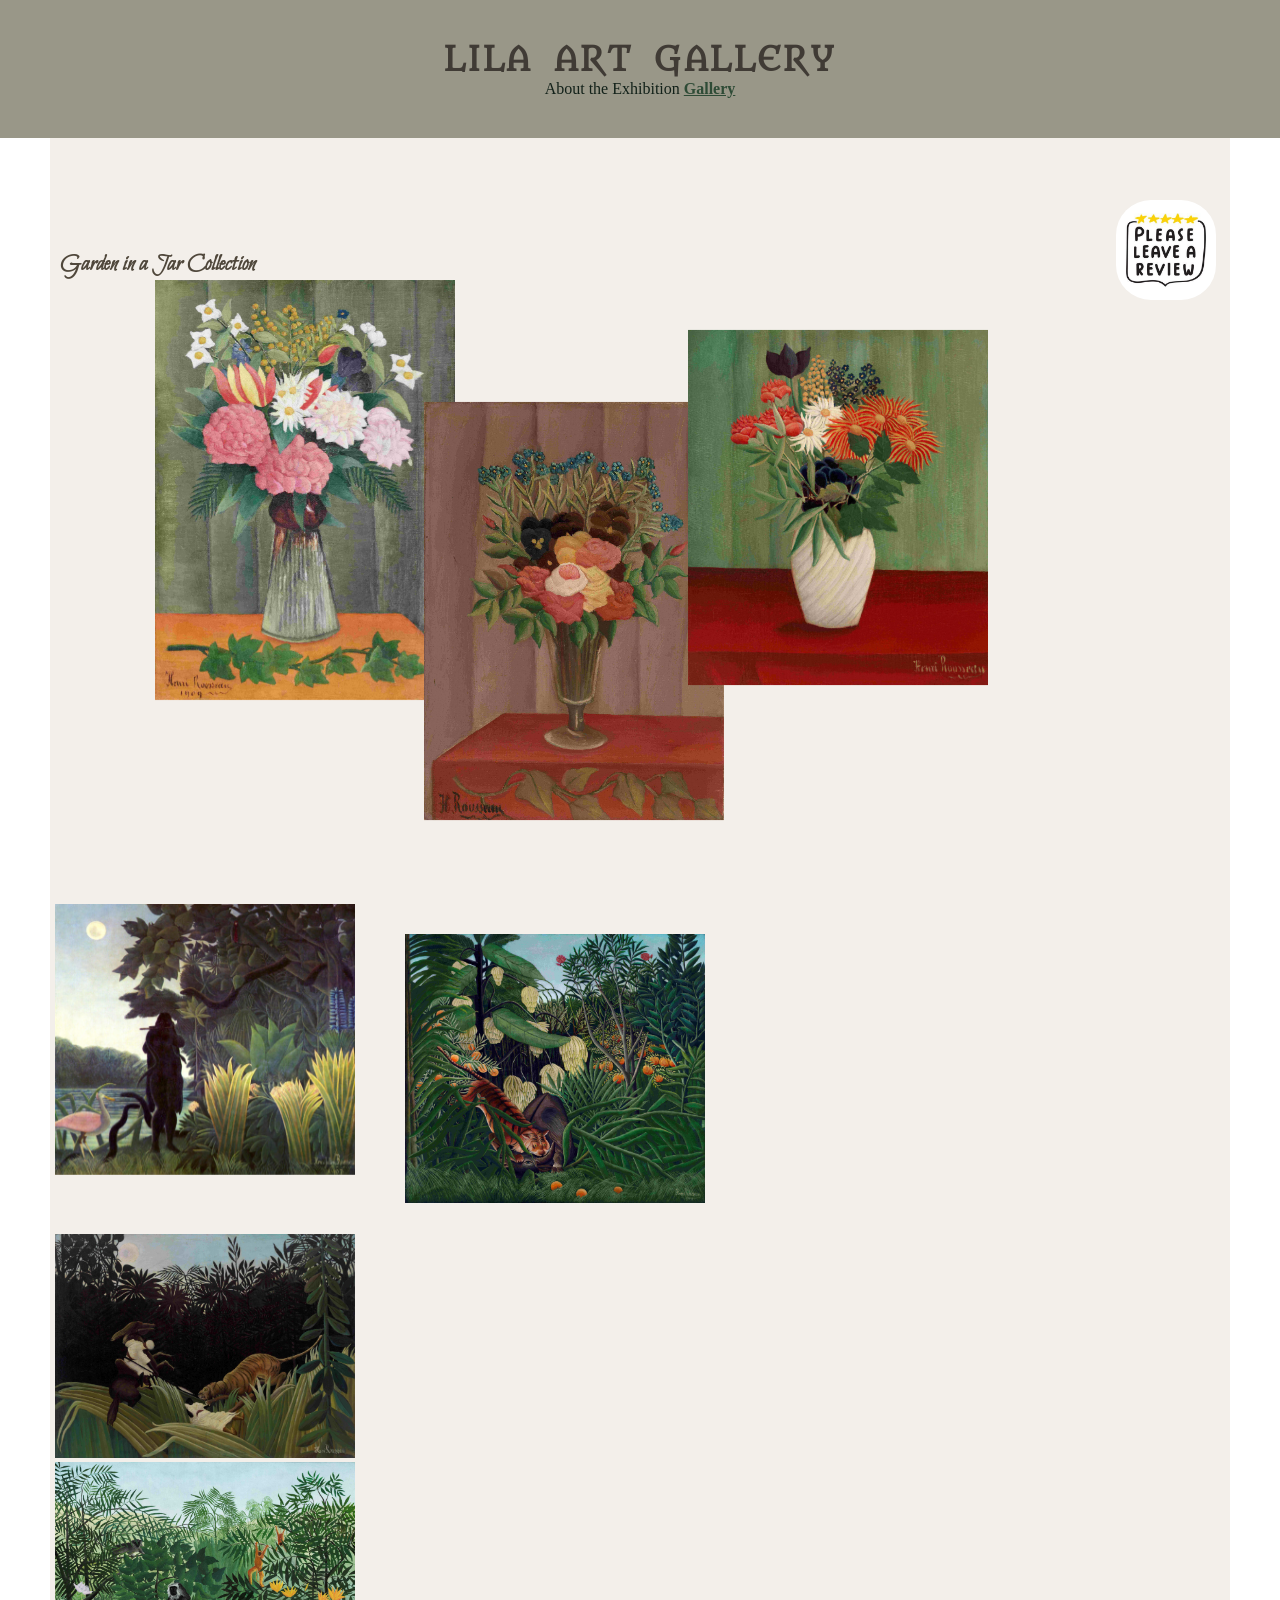
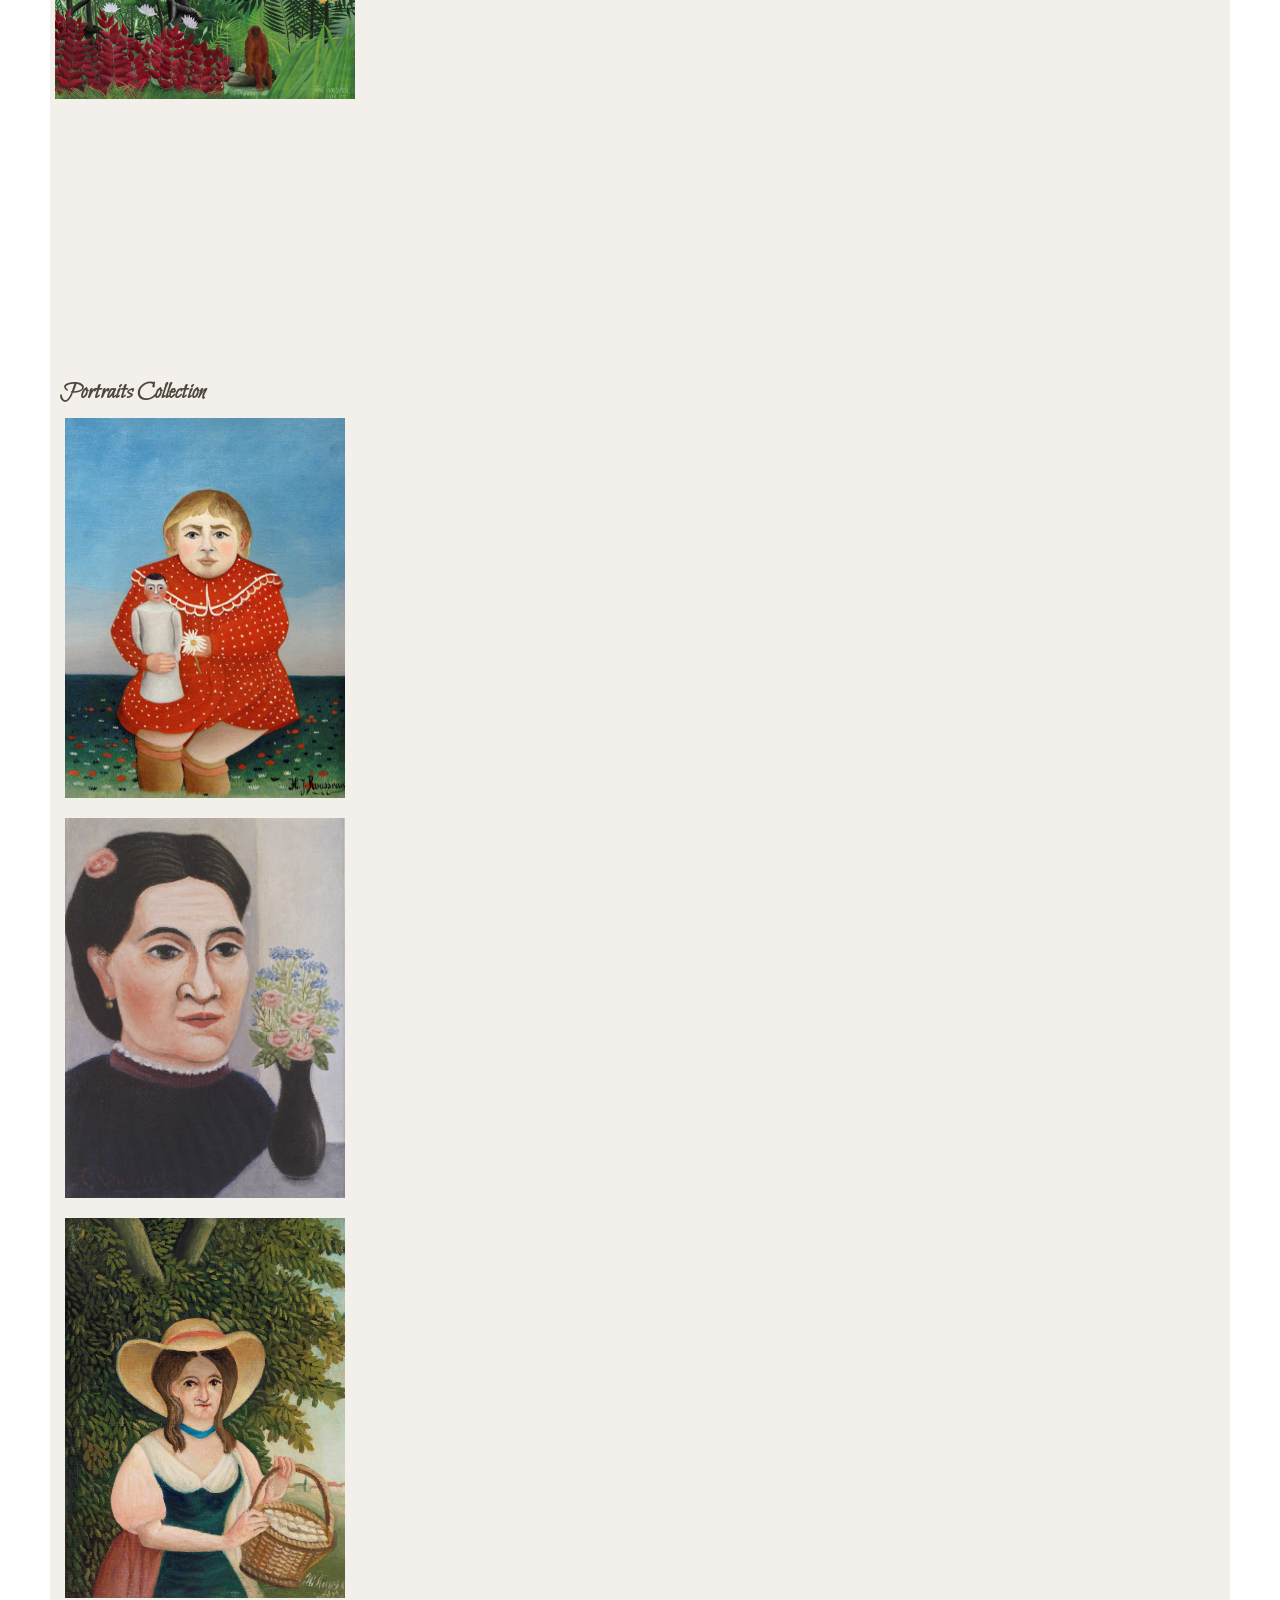
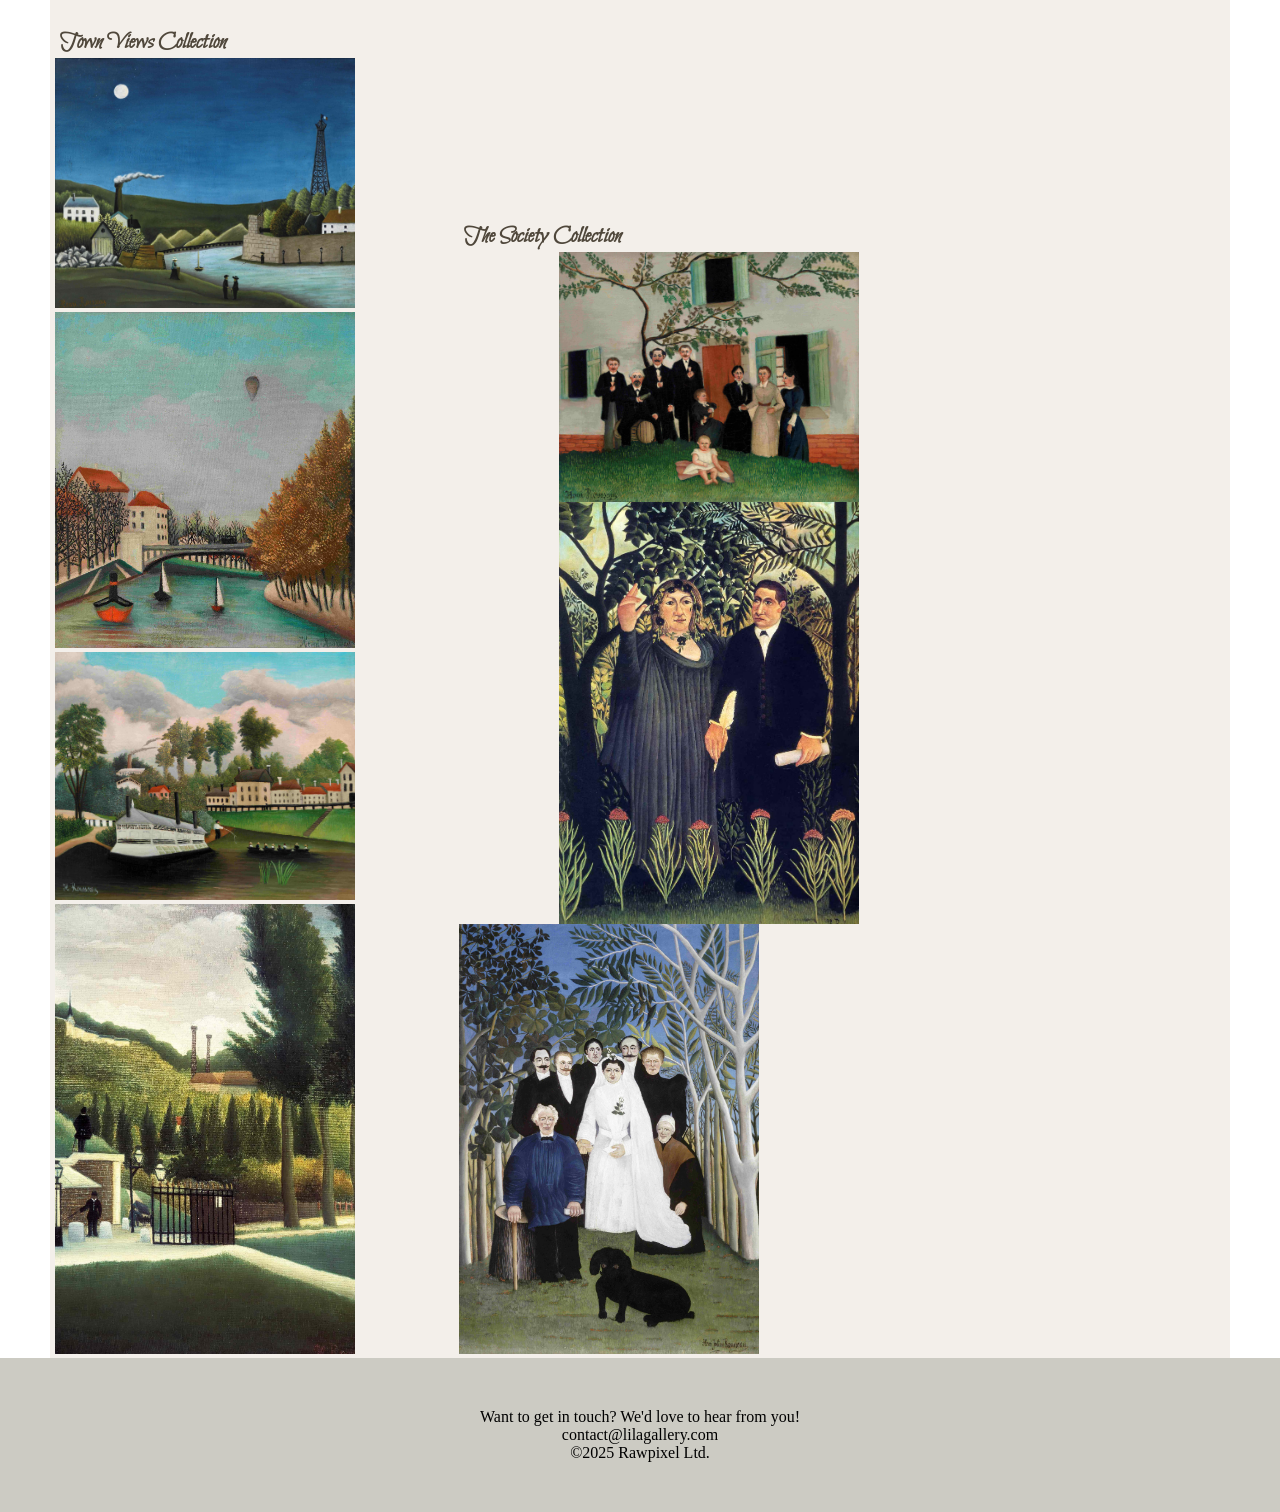
<file: CSS_Assignment_2/gallery.html>
<!DOCTYPE html>
<html lang="en">
  <head>
    <meta charset="UTF-8" />
    <meta name="viewport" content="width=device-width, initial-scale=1.0">
    <title>Gallery</title>
    <link href="style.css" rel="stylesheet" />

    <!--Google Fonts-->
    <link rel="preconnect" href="https://fonts.googleapis.com" />
    <link rel="preconnect" href="https://fonts.gstatic.com" crossorigin />
    <link
      href="https://fonts.googleapis.com/css2?family=Bilbo+Swash+Caps&family=Metamorphous&family=Pinyon+Script&family=Space+Mono:ital,wght@0,400;0,700;1,400;1,700&display=swap"
      rel="stylesheet"
    />
  </head>

  <body>
    <header>
      <h1>Lila Art Gallery</h1>
      <nav class="navbar">
        <ul>
          <li><a href="index.html">About the Exhibition</a></li>
          <li><a href="gallery.html" aria-current="page">Gallery</a></li>
        </ul>
      </nav>
    </header>

    <main>
      <div id="flower-collection" class="flower-collection">
        <h2>Garden in a Jar Collection</h2>
        <img
          src="images/Flowers-in-a-vase.jpg"
          class="flowers"
          id="flower1"
          alt="Flowers in a vase"
        />
        <img
          src="images/Boquet-de-fleurs.jpg"
          class="flowers"
          id="flower2"
          alt="Flower Bouquet"
        />
        <img
          src="images/Bouquet-of-flowers.jpg"
          class="flowers"
          id="flower3"
          alt="Bouquet of flowers"
        />
      </div>

      <div class="jungle-collection">
        <h2>The Jungle Collection</h2>
        <img
          src="images/attacked-by-a-tiger.jpg"
          id="tigger-attack"
          alt="Animal attacked by a tiger"
        />
        <img
          src="images/Fight-between-a-tiger-and-a-buffalo.jpg"
          id="buffalo"
          alt="Buffalo hunted by a tiger"
        />
        <br />
        <img
          src="images/Tropical-forest-with-monkeys.jpg"
          id="monkeys"
          alt="Monkeys in the jungle"
        />
        <br />
        <img
          src="images/the-snake-charmer.jpg"
          id="snake-charmer"
          alt="A snake charmer in the jungle"
        />
      </div>

      <div id="portrait-collection" class="portrait-collection">
        <h2>Portraits Collection</h2>
        <img
          src="images/child-with-a-doll.jpg"
          class="portrait"
          alt="Child with doll"
        />
        <img
          src="images/Portrait-de-femme-au-bouquet-de-fleurs.jpg"
          class="portrait"
          alt="Woman"
        />
        <img
          src="images/woman-with-a-basket-of-eggs.jpg"
          class="portrait"
          alt="Woman with basket"
        />
      </div>

      <div id="town-collection" class="town-society">
        <h2>Town Views Collection</h2>
        <img
          src="images/La-Seine-a-Suresnesl.jpg"
          class="town"
          alt="Night view"
        />
        <img
          src="images/Pont-de-Sevres.jpg"
          class="town"
          alt="Boats in a river"
        />
        <img src="images/the-laundry-boat.jpg" class="town" alt="Big boat" />
        <img src="images/toll-gate.jpg" class="town" alt="Gate" />
      </div>

      <div id="society-collection" class="town-society">
        <h2>The Society Collection</h2>
        <img
          src="images/the-family.jpg"
          alt="Family picture"
          class="family-pic"
        />
        <img
          src="images/the-muse-inspiring-the-poet.jpg"
          alt="A couple"
          class="family-pic"
        />
        <img src="images/the-wedding-party.jpg" alt="Wedding party" />
      </div>

      <a href="review.html" target="blank">
        <img src="images/review.jpg" alt="Review" />
      </a>
    </main>

    <footer>
      <p>
        Want to get in touch? We'd love to hear from you! <br />
        contact@lilagallery.com <br />
        ©2025 Rawpixel Ltd.
      </p>
    </footer>
  </body>
</html>
</file>
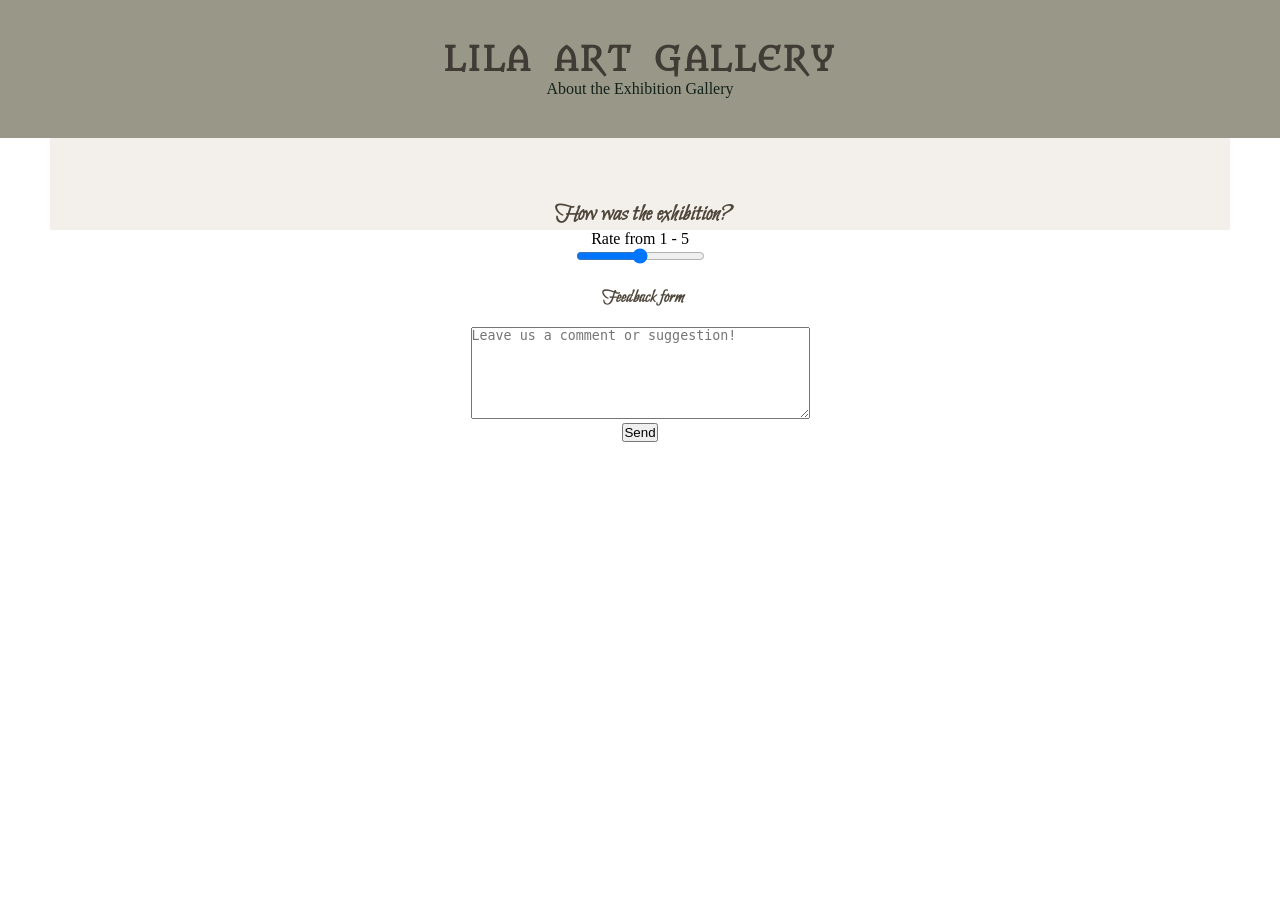
<file: CSS_Assignment_2/review.html>
<!DOCTYPE html>
<html lang="en">
  <head>
    <meta charset="UTF-8" />
    <meta name="viewport" content="width=device-width, initial-scale=1.0">
    <title>Review</title>
    <link href="style.css" rel="stylesheet" />

    <!--Google Fonts-->
    <link rel="preconnect" href="https://fonts.googleapis.com" />
    <link rel="preconnect" href="https://fonts.gstatic.com" crossorigin />
    <link
      href="https://fonts.googleapis.com/css2?family=Bilbo+Swash+Caps&family=Metamorphous&family=Pinyon+Script&family=Space+Mono:ital,wght@0,400;0,700;1,400;1,700&display=swap"
      rel="stylesheet"
    />
  </head>

  <!--Test page, not added to the nav bar to ensure only access was by clicking review image-->

  <body>
    <header>
      <h1>Lila Art Gallery</h1>
      <nav class="navbar">
        <ul>
          <li><a href="index.html">About the Exhibition</a></li>
          <li><a href="gallery.html">Gallery</a></li>
        </ul>
      </nav>
    </header>

    <main>
      <h2 style="text-align: center">How was the exhibition?</h2>
    </main>

    <!--RANGE SLIDER-->
    <form
      action="https://formspree.io/f/xeoyzbbb"
      method="POST"
      style="text-align: center"
    >
      <label for="review">Rate from 1 - 5</label>
      <br />
      <input id="review" name="review" type="range" min="1" max="5" step="1" />

      <br />
      <br />

      <label for="feedback"><h3>Feedback form</h3></label>
      <br />
      <textarea
        id="feedback"
        name="feedback"
        rows="6"
        cols="40"
        minlength="4"
        placeholder="Leave us a comment or suggestion!"
      ></textarea>

      <br />
      <input type="submit" value="Send" />
    </form>
  </body>
</html>
</file>
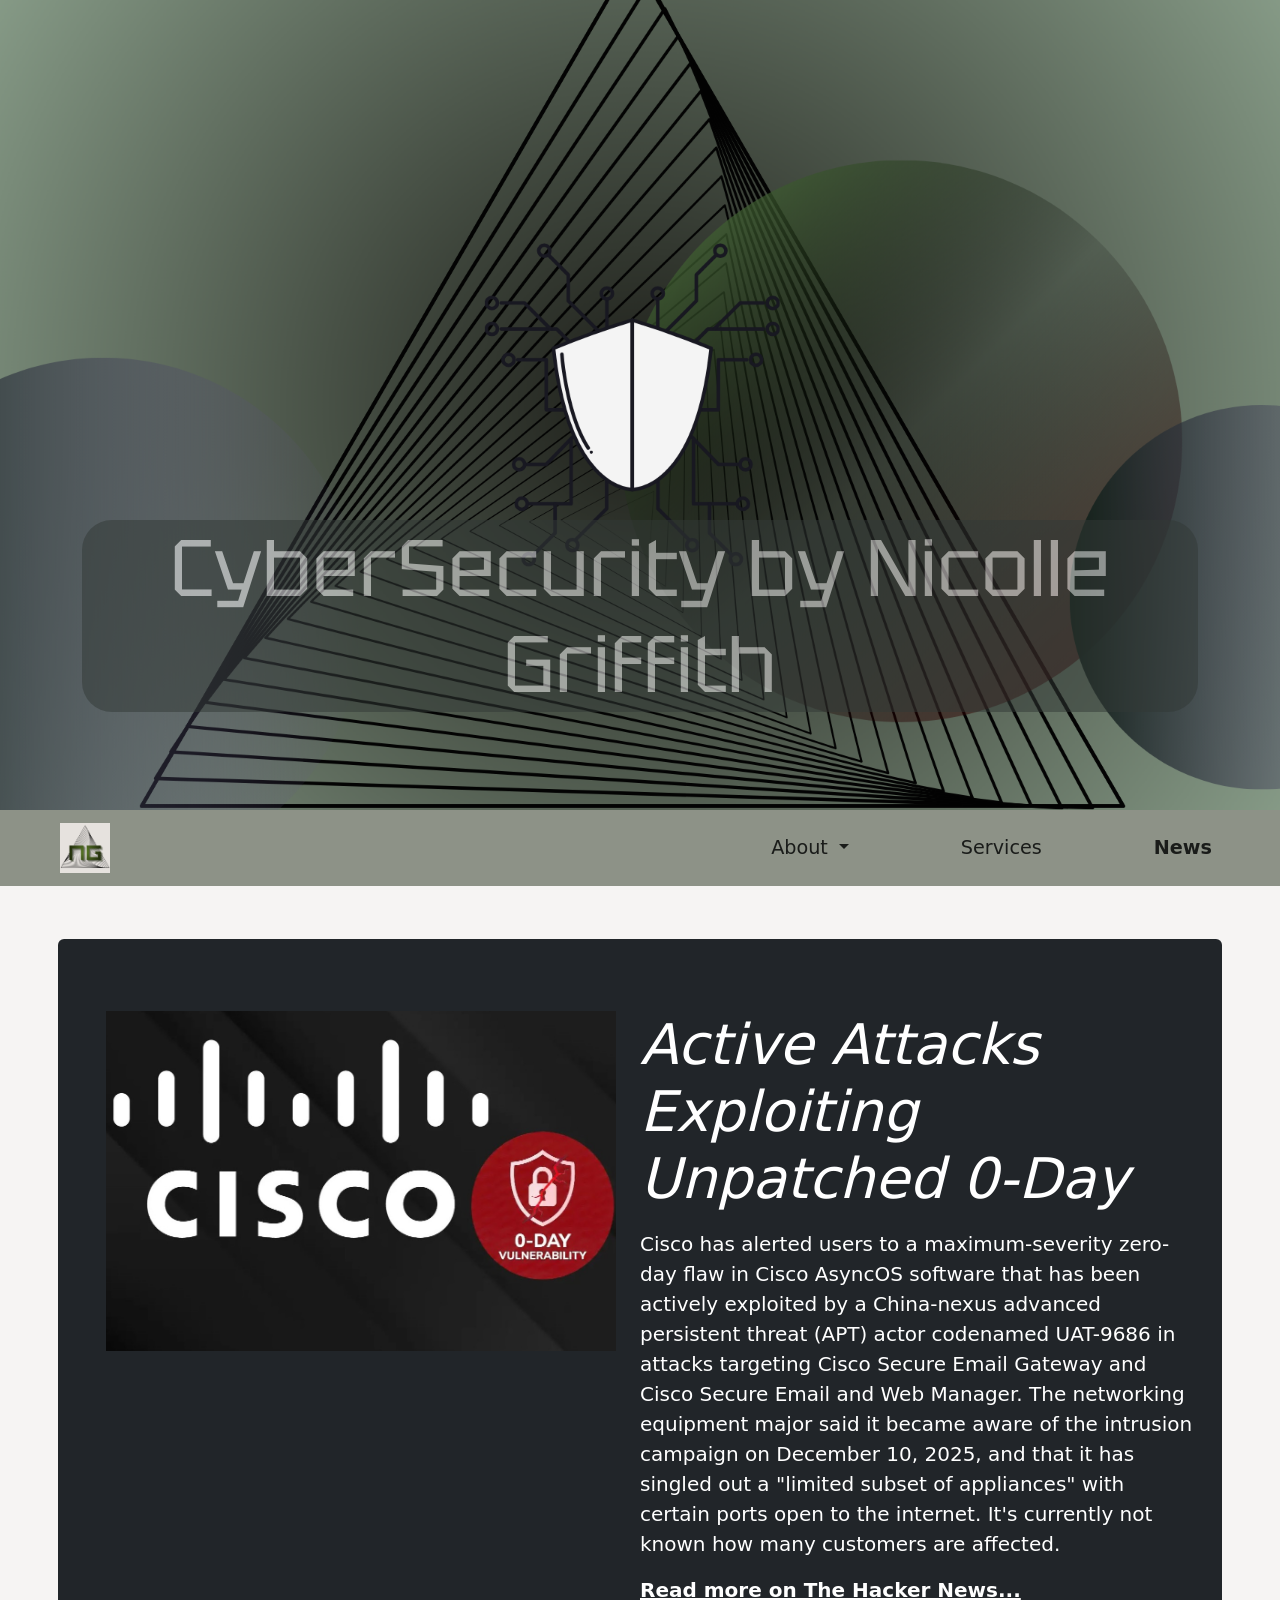
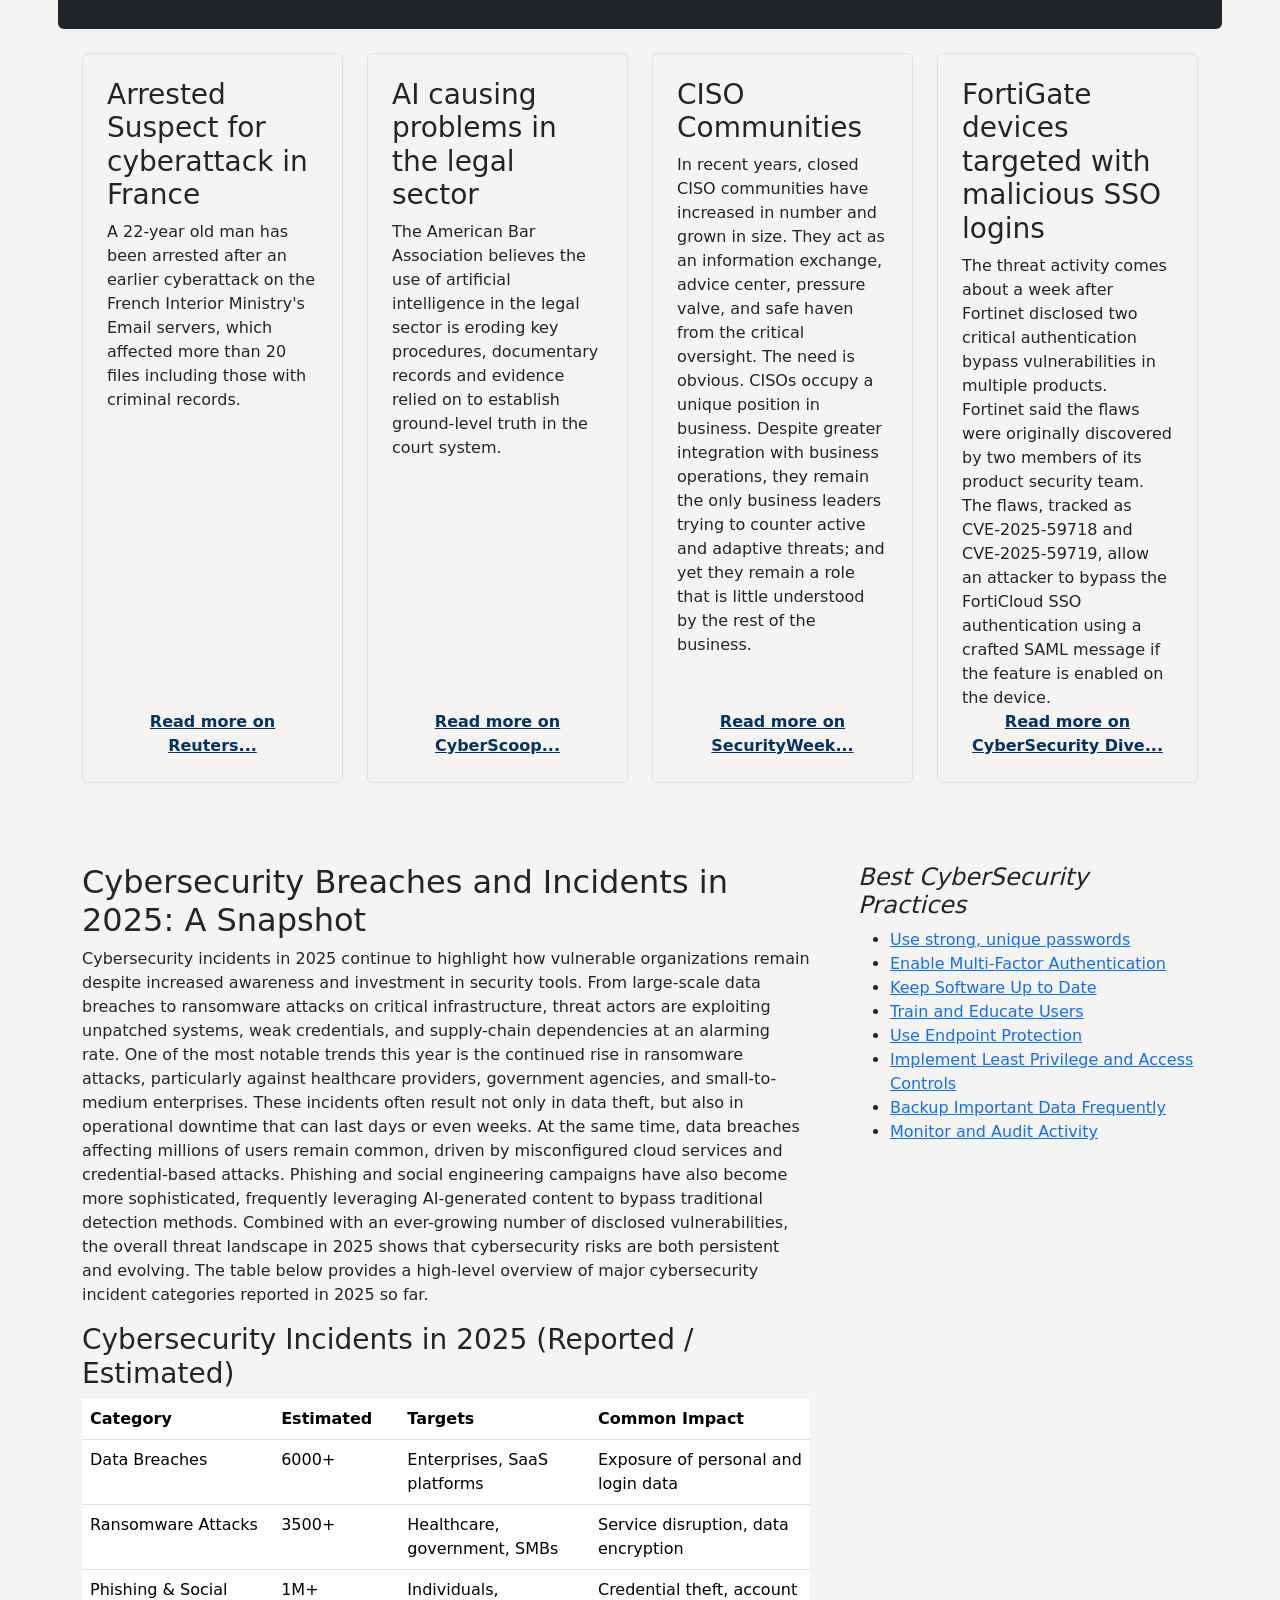
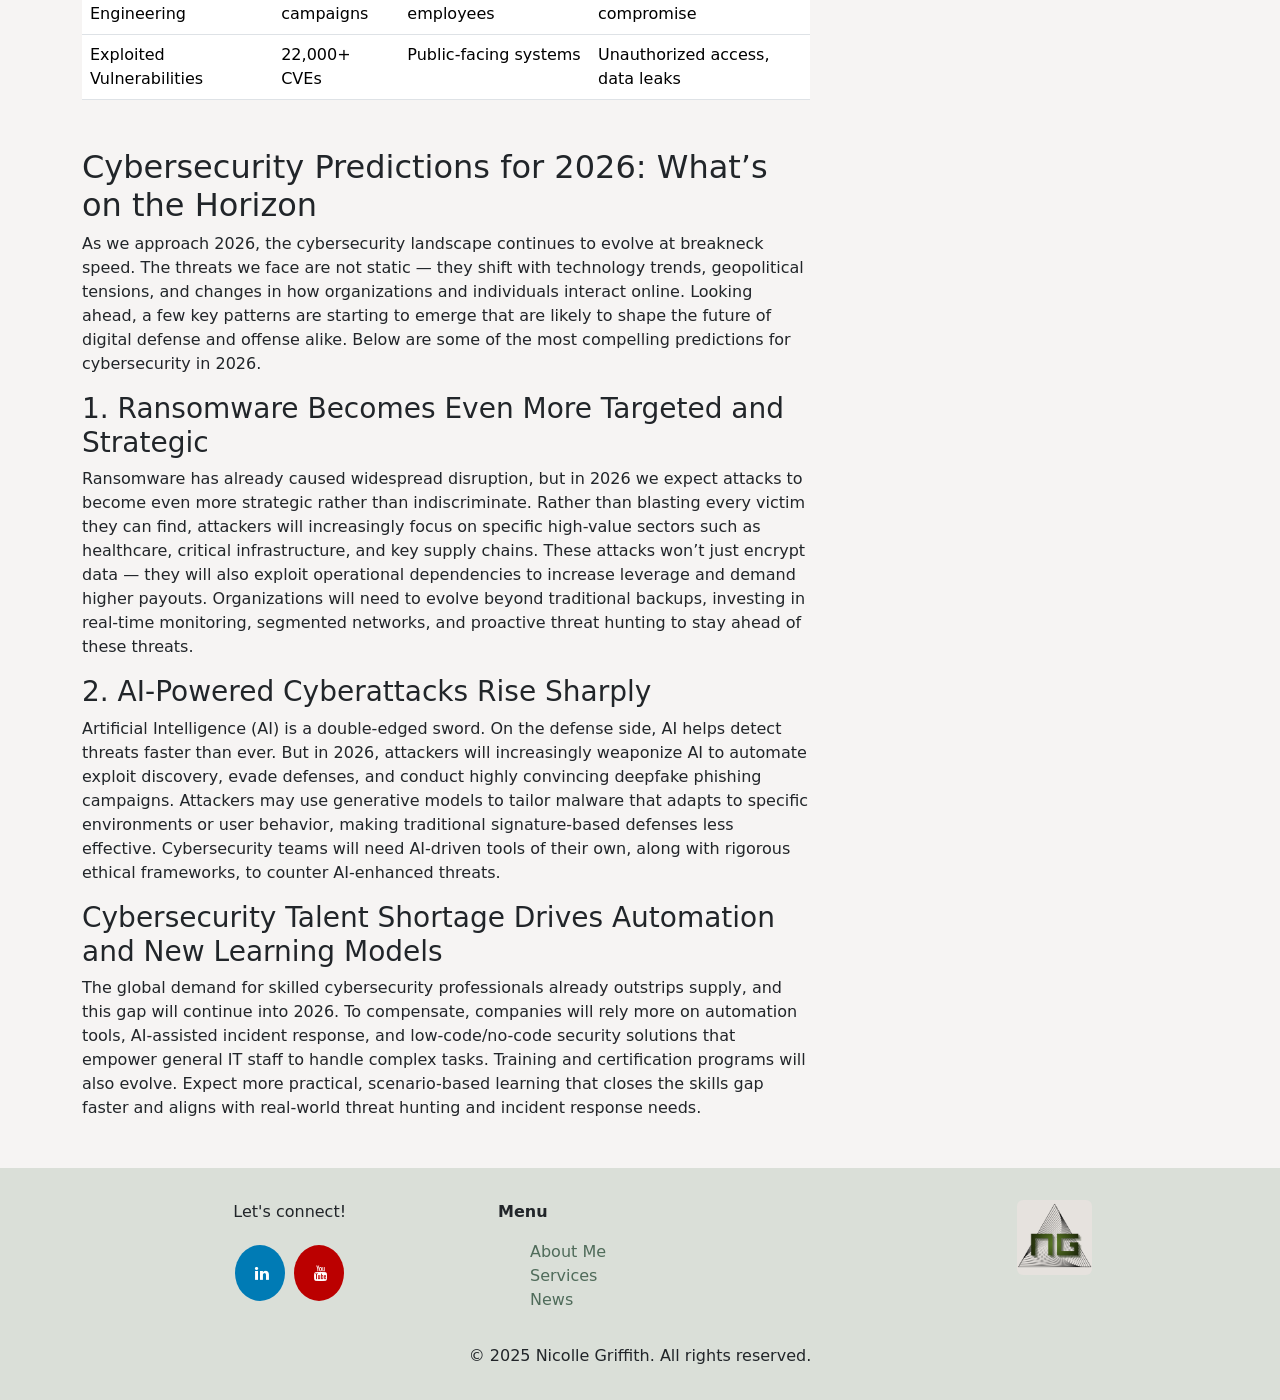
<file: WSD_Final_Project/blog.html>
<!DOCTYPE html>
<html lang="en">

<head>
    <meta charset="utf-8" />
    <meta name="viewport" content="width=device-width, initial-scale=1" />
    <meta name="description" content="Important news about cybersecurity incidents.">
    <meta name="author" content="Nicolle Griffith">
    <title>Nicolle Griffith Portfolio</title>
    <link href="style.css" rel="stylesheet" />
    <!--Customized favicon-->
    <link rel="icon" href="favicon/favicon.ico" />
    <!--Google Fonts-->
    <link rel="preconnect" href="https://fonts.googleapis.com">
    <link rel="preconnect" href="https://fonts.gstatic.com" crossorigin>
    <link href="https://fonts.googleapis.com/css2?family=Sixtyfour&display=swap" rel="stylesheet">
    <link
        href="https://fonts.googleapis.com/css2?family=Doto:wght@100..900&family=Jersey+10+Charted&family=Jersey+25+Charted&family=Sixtyfour&family=Tektur:wght@400..900&family=Workbench&display=swap"
        rel="stylesheet">

    <!--Bootstrap CSS-->
    <link href="https://cdn.jsdelivr.net/npm/bootstrap@5.3.8/dist/css/bootstrap.min.css" rel="stylesheet"
        integrity="sha384-sRIl4kxILFvY47J16cr9ZwB07vP4J8+LH7qKQnuqkuIAvNWLzeN8tE5YBujZqJLB" crossorigin="anonymous" />

    <!-- Icon library -->
    <link rel="stylesheet" href="https://cdnjs.cloudflare.com/ajax/libs/font-awesome/4.7.0/css/font-awesome.min.css" />
</head>

<body>

    <!--WEBSITE TITLE: align vertically, 10% of viewport height from bottom-->
    <header class="title-section d-flex justify-content-center align-items-end"
        style="min-height: 90 vh; padding-bottom: 10vh;">
        <div class="container text-center">
            <h1 class="display-1">CyberSecurity by Nicolle Griffith</h1>
        </div>
    </header>

    <!--NAV BAR: toggle option for responsive collapsing, navbar items are displayed if breakpoint is medium or larger-->
    <nav class="navbar navbar-expand-md sticky-top">
        <div class="container-fluid">
            <a class="navbar-brand mx-5" href="#contact"><img src="Images/ng-icon.png" alt="Logo" class="img-fluid"
                    style="width: 50px;" /></a>
            <button class="navbar-toggler" type="button" data-bs-toggle="collapse"
                data-bs-target="#navbarSupportedContent" aria-controls="navbarSupportedContent" aria-expanded="false"
                aria-label="Toggle navigation">
                <span class="navbar-toggler-icon"></span>
            </button>
            <!--Center navbar items-->
            <div class="collapse navbar-collapse justify-content-end" id="navbarSupportedContent">
                <ul class="navbar-nav">
                    <li class="nav-item">
                        <!--Horizontal margin increases when breakpoint does-->
                    </li>

                    <li class="nav-item dropdown">
                        <a class="nav-link dropdown-toggle mx-md-1 mx-lg-3 mx-xl-5" href="index.html" role="button"
                            data-bs-toggle="dropdown" aria-expanded="false">
                            About
                        </a>
                        <ul class="dropdown-menu">
                            <li><a class="dropdown-item" href="index.html#about-me">About me</a></li>
                            <li>
                                <a class="dropdown-item" href="index.html#experience">Experience</a>
                            </li>
                            <li>
                                <hr class="dropdown-divider" />
                            </li>
                            <li><a class="dropdown-item" href="index.html#skills">Skills</a></li>
                            <li><a class="dropdown-item" href="index.html#contact">Contact</a></li>
                        </ul>
                    </li>

                    <li class="nav-item">
                        <a class="nav-link mx-md-1 mx-lg-3 mx-xl-5" href="services.html">Services</a>
                    </li>
                    <li class="nav-item">
                        <a class="nav-link mx-md-1 mx-lg-3 mx-xl-5" href="blog.html" aria-current="page">News</a>
                    </li>
                </ul>
            </div>
        </div>
    </nav>


    <!--News Section-->
    <main>
        <div class="container">
            <!--Main News from Other Website Dark Background-->
            <div class="row p-4 mb-4 mt-5 text-white bg-dark rounded g-5">
                <!--Image of news take half of width when breakpoint is lg or larger-->
                <div class="col-lg-6">
                    <img src="Images/Cisco-altert.jpg" class="img-fluid" alt="Cisco 0-day vulnerability">
                </div>

                <!--Text of news take half of width when breakpoint is lg or larger-->
                <!--H2 font style, Paragraph stands out with lead, white text for visibility-->
                <div class="col-lg-6 px-0">
                    <h2 class="display-4 fst-italic">Active Attacks Exploiting Unpatched 0-Day</h2>
                    <p class="lead my-3">Cisco has alerted users to a maximum-severity zero-day flaw in Cisco AsyncOS
                        software that has been actively exploited by a China-nexus advanced persistent threat (APT)
                        actor
                        codenamed UAT-9686 in attacks targeting Cisco Secure Email Gateway and Cisco Secure Email and
                        Web
                        Manager. The networking equipment major said it became aware of the intrusion campaign on
                        December
                        10, 2025, and that it has singled out a "limited subset of appliances" with certain ports open
                        to
                        the internet. It's currently not known how many customers are affected.</p>
                    <p class="lead mb-0">
                        <a href="https://thehackernews.com/2025/12/cisco-warns-of-active-attacks.html"
                            class="text-white fw-bold" target="_blank">Read more on The Hacker News...</a>
                    </p>
                </div>
            </div>


            <!--4 News from Other Websites-->

            <div class="row mb-2">
                <!--2 news total width if screen is md / 4 news total width if screen is lg or larger / d-flex to keep same height-->
                <div class="col-md-6 col-lg-3 d-flex">
                    <!--News from Reuters-->
                    <!-- Flex container (column) so mb-auto can push the link to the bottom / round borders / bottom margin-->
                    <div class="d-flex flex-column border rounded mb-4 p-4">
                        <h3>Arrested Suspect for cyberattack in France</h3>
                        <p class="card-text mb-auto">A 22-year old man has been arrested after an earlier cyberattack on
                            the French Interior Ministry's Email servers, which affected more than 20 files including
                            those with criminal records.</p>
                        <p class="mb-0 text-center">
                            <a href="https://www.reuters.com/world/cyberattack-french-interior-ministrys-email-servers-compromised-more-than-20-2025-12-17/"
                                class="news-link" target="_blank">Read more on Reuters...</a>
                        </p>
                    </div>
                </div>

                <!--News from CyberScoop-->
                <div class="col-md-6 col-lg-3 d-flex">
                    <div class="d-flex flex-column border rounded mb-4 p-4">
                        <h3>AI causing problems in the legal sector</h3>
                        <p class="card-text mb-auto">The American Bar Association believes the use of artificial
                            intelligence in the legal sector is eroding key procedures, documentary records and
                            evidence relied on to establish ground-level truth in the court system.</p>
                        <p class="mb-0 text-center">
                            <a href="https://cyberscoop.com/ai-deepfakes-causing-big-problems-in-the-legal-sector-aba-report/"
                                class="news-link" target="_blank">Read more on CyberScoop...</a>
                        </p>
                    </div>
                </div>

                <!--News from SecurityWeek-->
                <div class="col-md-6 col-lg-3 d-flex">
                    <div class="d-flex flex-column border rounded mb-4 p-4">
                        <h3>CISO Communities</h3>
                        <p class="card-text mb-auto">In recent years, closed CISO communities have increased in number
                            and grown in size. They act as an information exchange, advice center, pressure valve, and
                            safe haven from the critical oversight.

                            The need is obvious. CISOs occupy a unique position in business. Despite greater integration
                            with business operations, they remain the only business leaders trying to counter active and
                            adaptive threats; and yet they remain a role that is little understood by the rest of the
                            business.</p>
                        <p class="mb-0 text-center">
                            <a href="https://www.securityweek.com/ciso-communities-cybersecuritys-secret-weapon/"
                                class="news-link" target="_blank">Read more on SecurityWeek...</a>
                        </p>
                    </div>
                </div>

                <!--News from CyberSecurity Dive-->
                <div class="col-md-6 col-lg-3 d-flex">
                    <div class="d-flex flex-column border rounded mb-4 p-4">
                        <h3>FortiGate devices targeted with malicious SSO logins</h3>
                        <p class="card-text mb-auto">The threat activity comes about a week after Fortinet disclosed two
                            critical authentication bypass vulnerabilities in multiple products. Fortinet said the flaws
                            were originally discovered by two members of its product security team.
                            The flaws, tracked as CVE-2025-59718 and CVE-2025-59719, allow an attacker to bypass the
                            FortiCloud SSO authentication using a crafted SAML message if the feature is enabled on the
                            device.</p>
                        <p class="mb-0 text-center">
                            <a href="https://www.cybersecuritydive.com/news/fortigate-devices-targeted-with-malicious-sso-logins/808132/"
                                class="news-link" target="_blank">Read more on CyberSecurity Dive...</a>
                        </p>
                    </div>

                </div>
            </div>

            <!--Blog posts 2025 & 2026 / Best CyberSecurity Practices-->

            <div class="row g-5">
                <!--Left column: when reaching md breakpoint use 8 cols of width-->
                <div class="col-md-8">
                    <!--2025 Incidents-->
                    <article class="my-5">
                        <h2>Cybersecurity Breaches and Incidents in 2025: A Snapshot</h2>
                        <p> Cybersecurity incidents in 2025 continue to highlight how vulnerable organizations remain
                            despite increased awareness and investment in security tools. From large-scale data breaches
                            to
                            ransomware attacks on critical infrastructure, threat actors are exploiting unpatched
                            systems,
                            weak credentials, and supply-chain dependencies at an alarming rate.

                            One of the most notable trends this year is the continued rise in ransomware attacks,
                            particularly against healthcare providers, government agencies, and small-to-medium
                            enterprises.
                            These incidents often result not only in data theft, but also in operational downtime that
                            can
                            last days or even weeks. At the same time, data breaches affecting millions of users remain
                            common, driven by misconfigured cloud services and credential-based attacks.

                            Phishing and social engineering campaigns have also become more sophisticated, frequently
                            leveraging AI-generated content to bypass traditional detection methods. Combined with an
                            ever-growing number of disclosed vulnerabilities, the overall threat landscape in 2025 shows
                            that cybersecurity risks are both persistent and evolving.

                            The table below provides a high-level overview of major cybersecurity incident categories
                            reported in 2025 so far.
                        </p>
                        <h3>Cybersecurity Incidents in 2025 (Reported / Estimated)</h3>

                        <div class="table-responsive-md">
                            <table class="table">
                                <!--Table Header-->
                                <thead>
                                    <tr>
                                        <th>Category</th>
                                        <th>Estimated</th>
                                        <th>Targets</th>
                                        <th>Common Impact</th>
                                    </tr>
                                </thead>
                                <!--Table Content-->
                                <tbody>
                                    <tr>
                                        <td>Data Breaches</td>
                                        <td>6000+</td>
                                        <td>Enterprises, SaaS platforms</td>
                                        <td>Exposure of personal and login data</td>
                                    </tr>
                                    <tr>
                                        <td>Ransomware Attacks</td>
                                        <td>3500+</td>
                                        <td>Healthcare, government, SMBs</td>
                                        <td>Service disruption, data encryption</td>
                                    </tr>
                                    <tr>
                                        <td>Phishing & Social Engineering</td>
                                        <td>1M+ campaigns</td>
                                        <td>Individuals, employees</td>
                                        <td>Credential theft, account compromise</td>
                                    </tr>
                                    <tr>
                                        <td>Exploited Vulnerabilities</td>
                                        <td>22,000+ CVEs</td>
                                        <td>Public-facing systems</td>
                                        <td>Unauthorized access, data leaks</td>
                                    </tr>
                                </tbody>
                            </table>
                        </div>
                    </article>

                    <!--2026 Predictions-->
                    <article class="my-5">
                        <h2>Cybersecurity Predictions for 2026: What’s on the Horizon</h2>
                        <p>
                            As we approach 2026, the cybersecurity landscape continues to evolve at breakneck speed. The
                            threats
                            we face are not static — they shift with technology trends, geopolitical tensions, and
                            changes
                            in
                            how organizations and individuals interact online. Looking ahead, a few key patterns are
                            starting to
                            emerge that are likely to shape the future of digital defense and offense alike. Below are
                            some
                            of
                            the most compelling predictions for cybersecurity in 2026.
                        </p>
                        <h3>1. Ransomware Becomes Even More Targeted and Strategic</h3>
                        <p>
                            Ransomware has already caused widespread disruption, but in 2026 we expect attacks to become
                            even more strategic rather than indiscriminate. Rather than blasting every victim they can
                            find,
                            attackers will increasingly focus on specific high-value sectors such as healthcare,
                            critical
                            infrastructure, and key supply chains. These attacks won’t just encrypt data — they will
                            also
                            exploit operational dependencies to increase leverage and demand higher payouts.

                            Organizations will need to evolve beyond traditional backups, investing in real-time
                            monitoring,
                            segmented networks, and proactive threat hunting to stay ahead of these threats.
                        </p>
                        <h3>2. AI-Powered Cyberattacks Rise Sharply</h3>
                        <p>Artificial Intelligence (AI) is a double-edged sword. On the defense side, AI helps detect
                            threats faster than ever. But in 2026, attackers will increasingly weaponize AI to automate
                            exploit discovery, evade defenses, and conduct highly convincing deepfake phishing
                            campaigns.
                            Attackers may use generative models to tailor malware that adapts to specific environments
                            or
                            user behavior, making traditional signature-based defenses less effective.

                            Cybersecurity teams will need AI-driven tools of their own, along with rigorous ethical
                            frameworks, to counter AI-enhanced threats.</p>
                        <h3>Cybersecurity Talent Shortage Drives Automation and New Learning Models</h3>
                        <p>
                            The global demand for skilled cybersecurity professionals already outstrips supply, and this
                            gap
                            will continue into 2026. To compensate, companies will rely more on automation tools,
                            AI-assisted incident response, and low-code/no-code security solutions that empower general
                            IT
                            staff to handle complex tasks.

                            Training and certification programs will also evolve. Expect more practical, scenario-based
                            learning that closes the skills gap faster and aligns with real-world threat hunting and
                            incident response needs.
                        </p>
                    </article>

                </div>

                <!--Right column: when reaching md breakpoint use 4 cols of width / vertical padding-->
                <div class="col-md-4 py-5">
                    <!--Make element visible when scrolling / 7 rem from the top-->
                    <div class="position-sticky" style="top: 7rem;">
                        <h4 class="fst-italic">Best CyberSecurity Practices</h4>
                        <ul class="mb-0">
                            <li><a href="https://www.nist.gov/blogs/cybersecurity-insights/cybersecurity-awareness-month-be-cyber-smart"
                                    target="_blank">Use
                                    strong, unique passwords</a></li>
                            <li><a href="https://www.cisa.gov/topics/cybersecurity-best-practices/multifactor-authentication/"
                                    target="_blank">Enable
                                    Multi-Factor Authentication</a></li>
                            <li><a href="https://www.rapid7.com/fundamentals/patch-management/" target="_blank">Keep
                                    Software Up to
                                    Date</a></li>
                            <li><a href="https://www.cisa.gov/resources-tools/resources/four-cybersecurity-essentials-businesses/"
                                    target="_blank">Train
                                    and Educate Users</a></li>
                            <li><a href="https://www.connectwise.com/blog/endpoint-protection-strategies"
                                    target="_blank">Use Endpoint
                                    Protection</a></li>
                            <li><a href="https://www.rippling.com/blog/how-to-protect-your-small-business-cybersecurity-best-practices"
                                    target="_blank">Implement
                                    Least Privilege and Access Controls</a></li>
                            <li><a href="https://www.cisa.gov/audiences/small-and-medium-businesses/secure-your-business/back-up-business-data"
                                    target="_blank">Backup
                                    Important Data Frequently</a></li>
                            <li><a href="https://www.cyber.gc.ca/en/guidance/cyber-security-hygiene-best-practices-your-organization-itsap10102"
                                    target="_blank">Monitor
                                    and Audit Activity</a></li>
                        </ul>
                    </div>
                </div>
            </div>
        </div>
    </main>

    <!--FOOTER-->
    <footer class="py-3">
        <div class="container-fluid">
            <!--SOCIALS ON FIRST COLUMN-->
            <div class="row offset-2 my-3">
                <div class="col-3">
                    <p class="fs-6">Let's connect!</p>
                    <a href="https://www.linkedin.com/in/nicolle-griffith-a07264156/" class="fa fa-linkedin"
                        aria-label="LinkedIn profile"></a>
                    <a href="https://www.youtube.com/@NicolleGriffith" class="fa fa-youtube"
                        aria-label="YouTube channel"></a>
                </div>

                <!--MENU ON SECOND COLUMN-->
                <div class="col-4">
                    <p class="fw-bold">Menu</p>
                    <ul class="float-center footer-menu">
                        <li><a href="index.html">About Me</a></li>
                        <li><a href="services.html">Services</a></li>
                        <li><a href="blog.html" aria-current="page">News</a></li>
                    </ul>
                </div>

                <!--LOGO ON THIRD COLUMN-->
                <div class="col-sm-3">
                    <img class="rounded float-end ng-logo" src="Images/ng-icon.png" alt="NG logo" />
                </div>
            </div>
        </div>

        <div class="container">
            <p class="fs-6 text-center">
                © 2025 Nicolle Griffith. All rights reserved.
            </p>
        </div>
    </footer>

    <!--Bootstrap JS-->
    <script src="https://cdn.jsdelivr.net/npm/bootstrap@5.3.8/dist/js/bootstrap.bundle.min.js"
        integrity="sha384-FKyoEForCGlyvwx9Hj09JcYn3nv7wiPVlz7YYwJrWVcXK/BmnVDxM+D2scQbITxI"
        crossorigin="anonymous"></script>
</body>

</html>
</file>
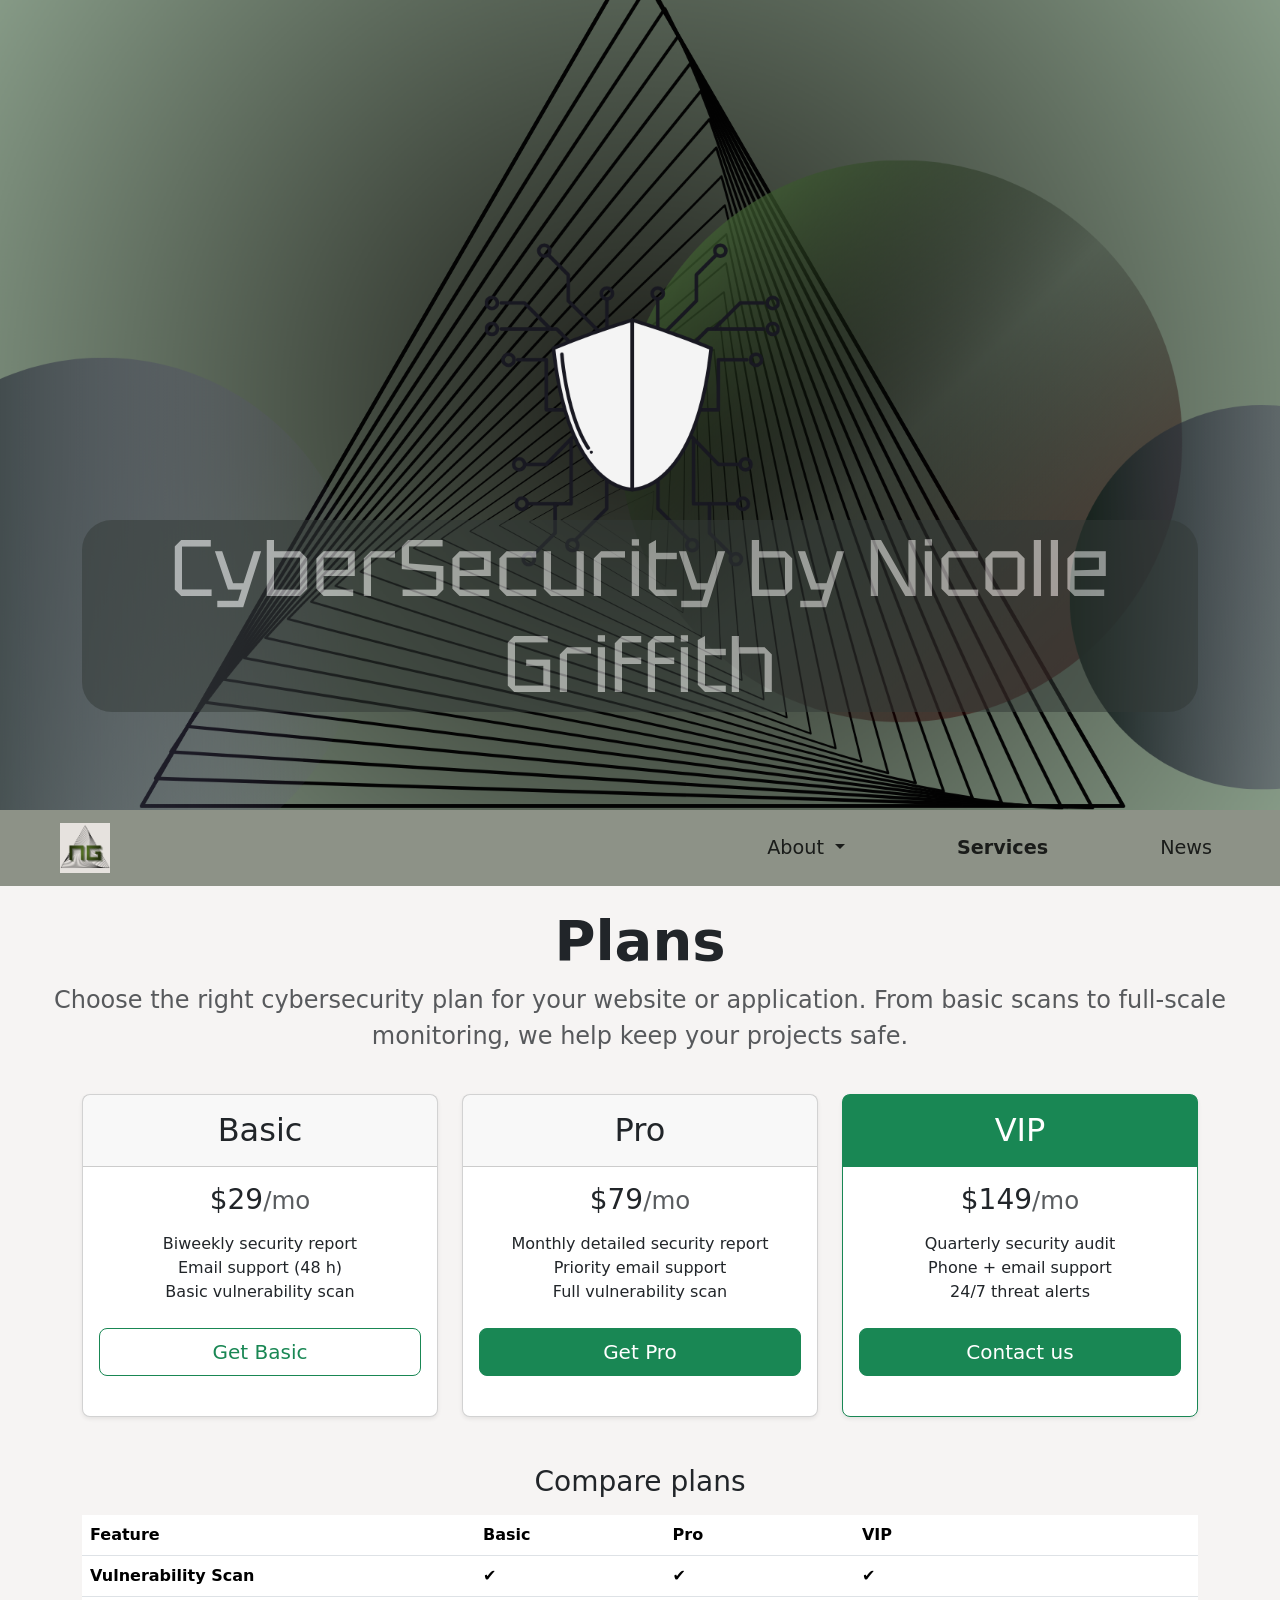
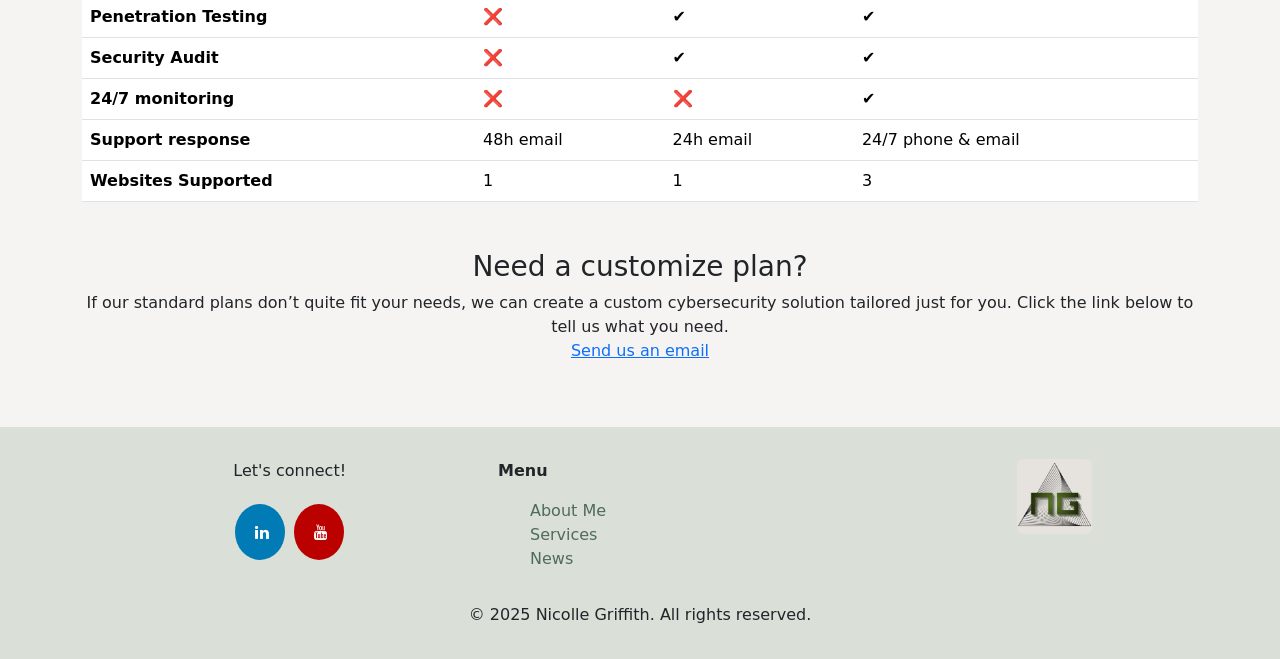
<file: WSD_Final_Project/services.html>
<!DOCTYPE html>
<html lang="en">

<head>
    <meta charset="utf-8" />
    <meta name="viewport" content="width=device-width, initial-scale=1" />
    <meta name="description" content="Cybersecurity plans offered.">
    <meta name="author" content="Nicolle Griffith">
    <title>Nicolle Griffith Portfolio</title>
    <link href="style.css" rel="stylesheet" />
    <!--Customized favicon-->
    <link rel="icon" href="favicon/favicon.ico" />
    <!--Google Fonts-->
    <link rel="preconnect" href="https://fonts.googleapis.com">
    <link rel="preconnect" href="https://fonts.gstatic.com" crossorigin>
    <link href="https://fonts.googleapis.com/css2?family=Sixtyfour&display=swap" rel="stylesheet">
    <link
        href="https://fonts.googleapis.com/css2?family=Doto:wght@100..900&family=Jersey+10+Charted&family=Jersey+25+Charted&family=Sixtyfour&family=Tektur:wght@400..900&family=Workbench&display=swap"
        rel="stylesheet">

    <!--Bootstrap CSS-->
    <link href="https://cdn.jsdelivr.net/npm/bootstrap@5.3.8/dist/css/bootstrap.min.css" rel="stylesheet"
        integrity="sha384-sRIl4kxILFvY47J16cr9ZwB07vP4J8+LH7qKQnuqkuIAvNWLzeN8tE5YBujZqJLB" crossorigin="anonymous" />

    <!-- Icon library -->
    <link rel="stylesheet" href="https://cdnjs.cloudflare.com/ajax/libs/font-awesome/4.7.0/css/font-awesome.min.css" />
</head>

<body>

    <!--WEBSITE TITLE: align vertically, 10% of viewport height from bottom-->
    <header class="title-section d-flex justify-content-center align-items-end"
        style="min-height: 90 vh; padding-bottom: 10vh;">
        <div class="container text-center">
            <h1 class="display-1">CyberSecurity by Nicolle Griffith</h1>
        </div>
    </header>

    <!--NAV BAR: toggle option for responsive collapsing, navbar items are displayed if breakpoint is medium or larger-->
    <nav class="navbar navbar-expand-md sticky-top">
        <div class="container-fluid">
            <a class="navbar-brand mx-5" href="#contact"><img src="Images/ng-icon.png" alt="Logo" class="img-fluid"
                    style="width: 50px;" /></a>
            <button class="navbar-toggler" type="button" data-bs-toggle="collapse"
                data-bs-target="#navbarSupportedContent" aria-controls="navbarSupportedContent" aria-expanded="false"
                aria-label="Toggle navigation">
                <span class="navbar-toggler-icon"></span>
            </button>
            <!--Center navbar items-->
            <div class="collapse navbar-collapse justify-content-end" id="navbarSupportedContent">
                <ul class="navbar-nav">
                    <li class="nav-item">
                        <!--Horizontal margin increases when breakpoint does-->
                    </li>

                    <li class="nav-item dropdown">
                        <a class="nav-link dropdown-toggle mx-md-1 mx-lg-3 mx-xl-5" href="index.html" role="button"
                            data-bs-toggle="dropdown" aria-expanded="false">
                            About
                        </a>
                        <ul class="dropdown-menu">
                            <li><a class="dropdown-item" href="index.html#about-me">About me</a></li>
                            <li>
                                <a class="dropdown-item" href="index.html#experience">Experience</a>
                            </li>
                            <li>
                                <hr class="dropdown-divider" />
                            </li>
                            <li><a class="dropdown-item" href="index.html#skills">Skills</a></li>
                            <li><a class="dropdown-item" href="index.html#contact">Contact</a></li>
                        </ul>
                    </li>

                    <li class="nav-item">
                        <a class="nav-link mx-md-1 mx-lg-3 mx-xl-5 " href="services.html"
                            aria-current="page">Services</a>
                    </li>
                    <li class="nav-item">
                        <a class="nav-link mx-md-1 mx-lg-3 mx-xl-5" href="blog.html">News</a>
                    </li>
                </ul>
            </div>
        </div>
    </nav>

    <main>
        <!---Plans Title and description-->
        <div class="p-3 pb-md-4 mx-auto text-center">
            <h2 class="display-4 fw-bold">Plans</h2>
            <p class="fs-4 text-body-secondary">Choose the right cybersecurity plan for your website or application.
                From basic scans to full-scale monitoring, we help keep your projects safe.</p>
        </div>

        <div class="container">
            <!--Plans offering: 1 column per row on sm screens, 3 columns on md o larger-->
            <div class="row row-cols-1 row-cols-md-3 mb-3 text-center g-4">
                <div class="col">
                    <!--Bottom margin, rounded border, shadow and h-100 to keep equal height in cards-->
                    <div class="card mb-4 rounded-3 shadow-sm h-100">
                        <div class="card-header py-3">
                            <h2 class="my-0 fw-normal">Basic</h2>
                        </div>
                        <div class="card-body">
                            <h3 class="card-title pricing-card-title">$29<small
                                    class="text-body-secondary fw-light">/mo</small></h3>
                            <ul class="list-unstyled mt-3 mb-4">
                                <li>Biweekly security report</li>
                                <li>Email support (48 h)</li>
                                <li>Basic vulnerability scan</li>
                            </ul> <button type="button" class="w-100 btn btn-lg btn-outline-success">Get Basic</button>
                        </div>
                    </div>
                </div>
                <div class="col">
                    <div class="card mb-4 rounded-3 shadow-sm h-100">
                        <div class="card-header py-3">
                            <h2 class="my-0 fw-normal">Pro</h2>
                        </div>
                        <div class="card-body">
                            <h3 class="card-title pricing-card-title">$79<small
                                    class="text-body-secondary fw-light">/mo</small></h3>
                            <ul class="list-unstyled mt-3 mb-4">
                                <li>Monthly detailed security report</li>
                                <li>Priority email support</li>
                                <li>Full vulnerability scan</li>
                            </ul> <button type="button" class="w-100 btn btn-lg btn-success">Get Pro</button>
                        </div>
                    </div>
                </div>
                <div class="col">
                    <div class="card mb-4 rounded-3 shadow-sm border-success h-100">
                        <div class="card-header py-3 text-bg-success border-success">
                            <h2 class="my-0 fw-normal">VIP</h2>
                        </div>
                        <div class="card-body">
                            <h3 class="card-title pricing-card-title">$149<small
                                    class="text-body-secondary fw-light">/mo</small></h3>
                            <ul class="list-unstyled mt-3 mb-4">
                                <li>Quarterly security audit</li>
                                <li>Phone + email support</li>
                                <li>24/7 threat alerts</li>
                            </ul> <button type="button" class="w-100 btn btn-lg btn-success">Contact us</button>
                        </div>
                    </div>
                </div>
            </div>
        </div>

        <!--Compare plans-->
        <div class="container pb-5">
            <h3 class="text-center mt-5 mb-3">Compare plans</h3>

            <!--Comparing table: responsive-->
            <div class="table-responsive-md">
                <table class="table">
                    <thead>
                        <tr>
                            <th scope="col">Feature</th>
                            <th scope="col">Basic</th>
                            <th scope="col">Pro</th>
                            <th scope="col">VIP</th>
                        </tr>
                    </thead>
                    <tbody>
                        <tr>
                            <th scope="row">Vulnerability Scan</th>
                            <td>✔</td>
                            <td>✔</td>
                            <td>✔</td>
                        </tr>
                        <tr>
                            <th scope="row">Penetration Testing</th>
                            <td>❌</td>
                            <td>✔</td>
                            <td>✔</td>
                        </tr>
                        <tr>
                            <th scope="row">Security Audit</th>
                            <td>❌</td>
                            <td>✔</td>
                            <td>✔</td>
                        </tr>
                        <tr>
                            <th scope="row">24/7 monitoring</th>
                            <td>❌</td>
                            <td>❌</td>
                            <td>✔</td>
                        </tr>
                        <tr>
                            <th scope="row">Support response</th>
                            <td>48h email</td>
                            <td>24h email</td>
                            <td>24/7 phone & email</td>
                        </tr>
                        <tr>
                            <th scope="row">Websites Supported</th>
                            <td>1</td>
                            <td>1</td>
                            <td>3</td>
                        </tr>
                    </tbody>
                </table>
            </div>

            <h3 class="text-center mt-5">Need a customize plan?</h3>
            <p class="text-center">If our standard plans don’t quite fit your needs, we can create a custom
                cybersecurity solution tailored just for you. Click the link below to tell us what you need. <br>
                <a href="index.html#contact">Send us an email</a>
            </p>
        </div>
    </main>


    <!--FOOTER-->
    <footer class="py-3">
        <div class="container-fluid">
            <!--SOCIALS ON FIRST COLUMN-->
            <div class="row offset-2 my-3">
                <div class="col-3">
                    <p class="fs-6">Let's connect!</p>
                    <a href="https://www.linkedin.com/in/nicolle-griffith-a07264156/" class="fa fa-linkedin"
                        aria-label="LinkedIn profile"></a>
                    <a href="https://www.youtube.com/@NicolleGriffith" class="fa fa-youtube"
                        aria-label="YouTube channel"></a>
                </div>

                <!--MENU ON SECOND COLUMN-->
                <div class="col-4">
                    <p class="fw-bold">Menu</p>
                    <ul class="float-center footer-menu">
                        <li><a href="index.html">About Me</a></li>
                        <li><a href="services.html" aria-current="page">Services</a></li>
                        <li><a href="blog.html">News</a></li>
                    </ul>
                </div>

                <!--LOGO ON THIRD COLUMN-->
                <div class="col-3">
                    <img class="rounded float-end ng-logo" src="Images/ng-icon.png" alt="NG logo" />
                </div>
            </div>
        </div>

        <div class="container">
            <p class="fs-6 text-center">
                © 2025 Nicolle Griffith. All rights reserved.
            </p>
        </div>
    </footer>

    <!--Bootstrap JS-->
    <script src="https://cdn.jsdelivr.net/npm/bootstrap@5.3.8/dist/js/bootstrap.bundle.min.js"
        integrity="sha384-FKyoEForCGlyvwx9Hj09JcYn3nv7wiPVlz7YYwJrWVcXK/BmnVDxM+D2scQbITxI"
        crossorigin="anonymous"></script>
</body>

</html>
</file>
<file: CSS_Assignment_2/style.css>
/*Reset browser defaults*/
* {
  margin: 0;
  padding: 0;
  box-sizing: border-box;
}

header {
  position: fixed; /*to make title and nav always visible when scrolling*/
  background: #999788;
  z-index: 1000; /*make it visible over other content*/
  padding: 40px;
  width: 100%;
  text-align: center;
}

.navbar ul {
  list-style-type: none; /*to remove bullets*/
}

.navbar a {
  text-decoration: none; /*to remove underline*/
  color: hsl(149, 28%, 10%); /*text color for nav text*/
}

.navbar a:hover {
  background-color: rgba(
    95,
    114,
    93,
    0.5
  ); /*highlight when cursor is over nav text*/
}

nav a[aria-current="page"] {
  /* Highlight current page link when aria-current is present */
  font-weight: 700;
  color: rgb(46, 75, 54);
  text-decoration: underline;
}

.navbar li {
  display: inline; /*to make list go in one line*/
}

main {
  padding-top: 200px; /*to avoid main element to start from under the header*/
  padding-right: 5px;
  padding-left: 5px;
  background: #f3efea;
  margin-right: 50px;
  margin-left: 50px;
}

footer p {
  padding: 50px;
  text-align: center;
  background: rgba(153, 151, 136, 0.5);
}

/*Attribute selector to change all images' size*/
img {
  width: 300px;
}

img[src*="portrait"] {
  display: block;
  margin: auto;
  padding-top: 40px;
}

.flower-collection {
  padding-top: 50px;
  padding-bottom: 200px; /*to avoid positioning of images to go in next collection's section*/
}

.flowers {
  position: relative; /*to set relative positioning for flower images*/
}

#flower1 {
  z-index: 1; /*can be behind other images*/
  left: 100px;
}

#flower2 {
  z-index: 2;
  right: -65px; /*move towards the right so it doesn't cover too much of flower1*/
  top: 120px;
}

#flower3 {
  z-index: 3;
  bottom: 15px;
  left: 25px;
}

.jungle-collection {
  position: relative; /*to use div as reference for buffalo image*/
}

#tigger-attack {
  padding-top: 300px; /*to lower the image without affecting others so sticky image doesn't cover it*/
}

#buffalo {
  position: absolute; /*absolute position from relative div container*/
  left: 350px;
}

#snake-charmer {
  position: sticky; /* to make image scrollable to fixed point*/
  bottom: 200px;
}

img[src*="review"] {
  position: fixed; /*to make image scrollable throught the website, always visible*/
  top: 200px;
  right: 5%; /*stay on the right side of the website*/
  width: 100px;
  z-index: 500; /*visibility preference over other images*/
  border-radius: 35%;
}

.portrait {
  position: static; /*in their original position*/
  display: block; /*to  make collection in a block format instead of inline*/
  width: 300px;
  height: 400px;
  padding: 10px;
}

.town-society {
  display: inline-block; /*to make two last collections inline block so they are viewed side by side*/
  width: 400px;
  height: 400px;
  padding-top: 20px;
}

.family-pic {
  float: right; /*to move first two images towards the right as much as possible*/
}

h1 {
  text-transform: uppercase;
  word-spacing: 0.25em;
  letter-spacing: 0.075em;
}

blockquote {
  color: gray;
  font-weight: bold;
  font-style: italic;
  text-align: center;
  padding: 100px 0px;
}

main p {
  line-height: 1.5;
  text-align: justify;
  padding-right: 10px;
  padding-left: 10px;
}

h1 {
  font-family: Metamorphous, "Times New Roman"; /*Google font with fallback option*/
  color: #403b35;
}

h2,
h3 {
  font-family: "Bilbo Swash Caps", Georgia; /*Google font with fallback option*/
  color: rgb(79, 71, 59);
  padding-left: 5px;
}
</file>
<file: WSD_Final_Project/style.css>
/*PORTFOLIO TITLE */

.title-section {
  padding: 3rem 0; /*remove white gap after title and nav bar*/
  background-image: url("Images/cyber-background.png");
  background-repeat: no-repeat;
  background-position: center;
  background-size: cover;
  min-height: 90vh;   /* to scale with screen height */
}

@media (max-width: 768px) {
  .title-section {
    background-position: top center;
    min-height: 60vh;
  }
}

h1 {
  font-family: "tektur", Georgia, 'Times New Roman', Times, serif;
  color: #ffffff !important;
  font-weight: 900;
  background-color: #323936;
  border-radius: 30px;
  opacity: 50%;
  
}

/*NAV BAR*/
.navbar{
    background-color: #8d9287;
    font-size: larger;
}


.nav-link { 
  position: relative; /*make .nav-link relative for ::before to be relative to the link*/
  color:#1a1c1a !important;  /*color only for nav bar text / doesnt affect dropdown items*/  
}


.nav-link::before{ 
  content:""; /*empty so it just underlines*/
  position: absolute; /*position relative to nav link*/
  bottom: 0; /*place underline under link*/
  left: 50%; /* start in the center*/
  transform: translate(-50%); /*center underline*/
  width: 0; /*start for transition*/
  height: 3px; /*underline thickness*/
  background-color: #4f6b5a;
  transition: 0.3s ease-in-out !important; /*animation on underline*/
}


.nav-link:hover::before, .nav-link.active::before { 
  width: 100%; /*width of underline in link*/
}


nav a[aria-current="page"]{ /*current page text is bolder*/
  font-weight: 700;  
}


/*MAIN*/
main {
    padding-top: 5px;
    background-color: #f6f4f3;
}

/*NEWS*/
.news-link { /*make links color more visible*/
  color: #003366; 
  font-weight: 600;
}

/*SOCIAL ICONS*/
.fa {
  padding: 20px;
  font-size: 30px;
  width: 50px;
  text-align: center;
  text-decoration: none;
  margin: 5px 2px;
}

.fa:hover { /*less visible when cursor goes over icon*/
    opacity: 0.7;
}

.fa-linkedin {
  background: #007bb5;
  color: white;
  border-radius: 50%;
}

.fa-youtube {
  background: #bb0000;
  color: white;
  border-radius: 50%;
}


/*FOOTER*/
footer {
  background-color: #dadfd8;
}

.footer p, .footer ul { /*to avoid white gaps surrounding footer*/
  margin: 0;
}

.footer-menu{
  list-style-type: none; /*remove bullets on menu list*/
  color: #1a1c1a;
}

.footer-menu a{
  text-decoration: none; /*remove underline*/
  color: #4f6b5a;
  font-weight: 500;
}

.footer-menu li a:hover{
  transition: 0.5s ease-out;
  color: #2f332f;
  border-bottom: 2px solid #2f332f;
} 

.ng-logo {
  width: 75px; /*image size*/
  max-width: 50%; /*to allow resizing on smaller screens*/
}
</file>
